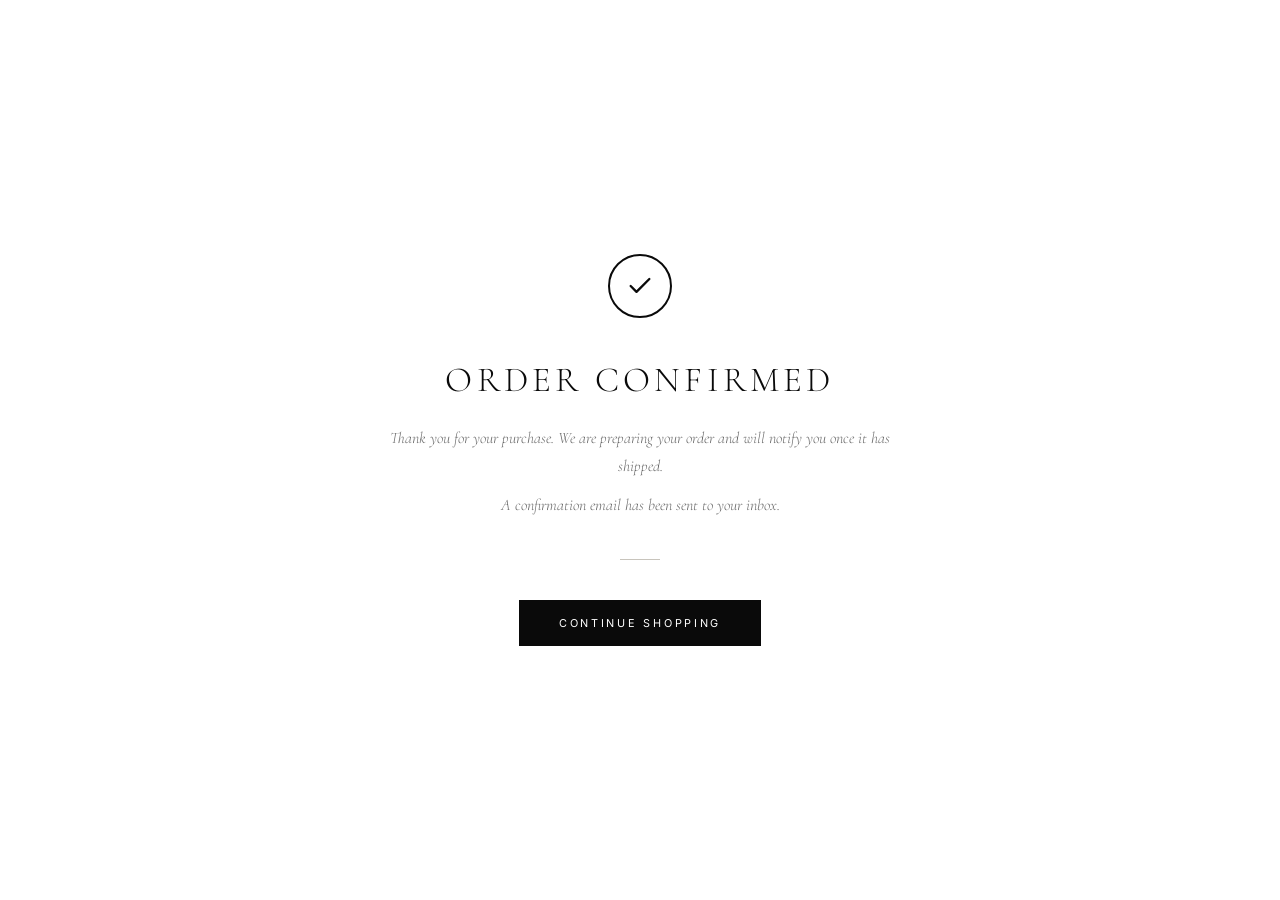
<file: order-confirmation.html>
<!DOCTYPE html>
<html lang="en">

<head>
  <meta charset="UTF-8">
  <meta name="viewport" content="width=device-width, initial-scale=1.0">
  <title>Order Confirmed — Magne Montfort</title>
  <meta name="description" content="Your Magne Montfort order has been confirmed.">
  <meta name="theme-color" content="#0a0a0a">

  <!-- Fonts -->
  <link rel="preconnect" href="https://fonts.googleapis.com">
  <link rel="preconnect" href="https://fonts.gstatic.com" crossorigin>
  <link
    href="https://fonts.googleapis.com/css2?family=Cormorant+Garamond:ital,wght@0,300;0,400;0,500;1,300;1,400&family=Cormorant:ital,wght@0,300;0,400;1,300;1,400&family=Inter:wght@300;400;500&display=swap"
    rel="stylesheet">

  <link rel="stylesheet" href="styles.css">
  <style>
    .confirmation {
      min-height: 100vh;
      display: flex;
      align-items: center;
      justify-content: center;
      text-align: center;
      padding: 40px 20px;
      background: var(--color-white);
    }

    .confirmation__card {
      max-width: 520px;
      width: 100%;
    }

    .confirmation__check {
      width: 64px;
      height: 64px;
      border-radius: 50%;
      border: 2px solid var(--color-noir);
      display: flex;
      align-items: center;
      justify-content: center;
      margin: 0 auto 32px;
      opacity: 0;
      transform: scale(0.5);
      animation: checkIn 0.6s cubic-bezier(0.22, 1, 0.36, 1) 0.3s forwards;
    }

    @keyframes checkIn {
      to {
        opacity: 1;
        transform: scale(1);
      }
    }

    .confirmation__check svg {
      width: 28px;
      height: 28px;
    }

    .confirmation__title {
      font-family: var(--font-display);
      font-size: clamp(1.6rem, 3vw, 2.2rem);
      font-weight: 300;
      letter-spacing: 0.12em;
      text-transform: uppercase;
      color: var(--color-noir);
      margin-bottom: 16px;
      opacity: 0;
      animation: fadeUp 0.6s ease 0.5s forwards;
    }

    .confirmation__text {
      font-family: var(--font-accent);
      font-size: 1rem;
      font-style: italic;
      font-weight: 300;
      color: var(--color-ash);
      line-height: 1.7;
      margin-bottom: 12px;
      opacity: 0;
      animation: fadeUp 0.6s ease 0.7s forwards;
    }

    .confirmation__ref {
      font-family: var(--font-body);
      font-size: 0.7rem;
      letter-spacing: 0.15em;
      text-transform: uppercase;
      color: var(--color-silver);
      margin-bottom: 40px;
      opacity: 0;
      animation: fadeUp 0.6s ease 0.9s forwards;
    }

    .confirmation__divider {
      width: 40px;
      height: 1px;
      background: var(--color-pearl);
      margin: 0 auto 40px;
      opacity: 0;
      animation: fadeUp 0.6s ease 0.9s forwards;
    }

    .confirmation__cta {
      display: inline-block;
      padding: 14px 40px;
      background: var(--color-noir);
      color: var(--color-white);
      font-family: var(--font-body);
      font-size: 0.68rem;
      font-weight: 400;
      letter-spacing: 0.25em;
      text-transform: uppercase;
      text-decoration: none;
      transition: background 0.3s;
      opacity: 0;
      animation: fadeUp 0.6s ease 1.1s forwards;
    }

    .confirmation__cta:hover {
      background: var(--color-charcoal);
    }

    @keyframes fadeUp {
      from {
        opacity: 0;
        transform: translateY(12px);
      }
      to {
        opacity: 1;
        transform: translateY(0);
      }
    }
  </style>
</head>

<body>
  <div class="confirmation">
    <div class="confirmation__card">
      <div class="confirmation__check">
        <svg viewBox="0 0 24 24" fill="none" stroke="#0a0a0a" stroke-width="2" stroke-linecap="round" stroke-linejoin="round">
          <polyline points="20 6 9 17 4 12"></polyline>
        </svg>
      </div>

      <h1 class="confirmation__title">Order Confirmed</h1>
      <p class="confirmation__text">
        Thank you for your purchase. We are preparing your order and will notify you once it has shipped.
      </p>
      <p class="confirmation__text" style="animation-delay: 0.8s;">
        A confirmation email has been sent to your inbox.
      </p>
      <p class="confirmation__ref" id="orderRef"></p>
      <div class="confirmation__divider"></div>
      <a href="index.html" class="confirmation__cta">Continue Shopping</a>
    </div>
  </div>

  <script>
    // Clear the cart after successful purchase (Snipcart handles this automatically,
    // but clear localStorage remnants from the old system if they exist)
    localStorage.removeItem('magne_montfort_cart');
    localStorage.removeItem('magne_montfort_checkout_session');

    // Show order reference from URL if available
    const params = new URLSearchParams(window.location.search);
    const orderToken = params.get('token') || params.get('session_id');
    const refEl = document.getElementById('orderRef');
    if (orderToken && refEl) {
      refEl.textContent = `Order ref: ${orderToken.slice(-8).toUpperCase()}`;
    }
  </script>
</body>

</html>
</file>
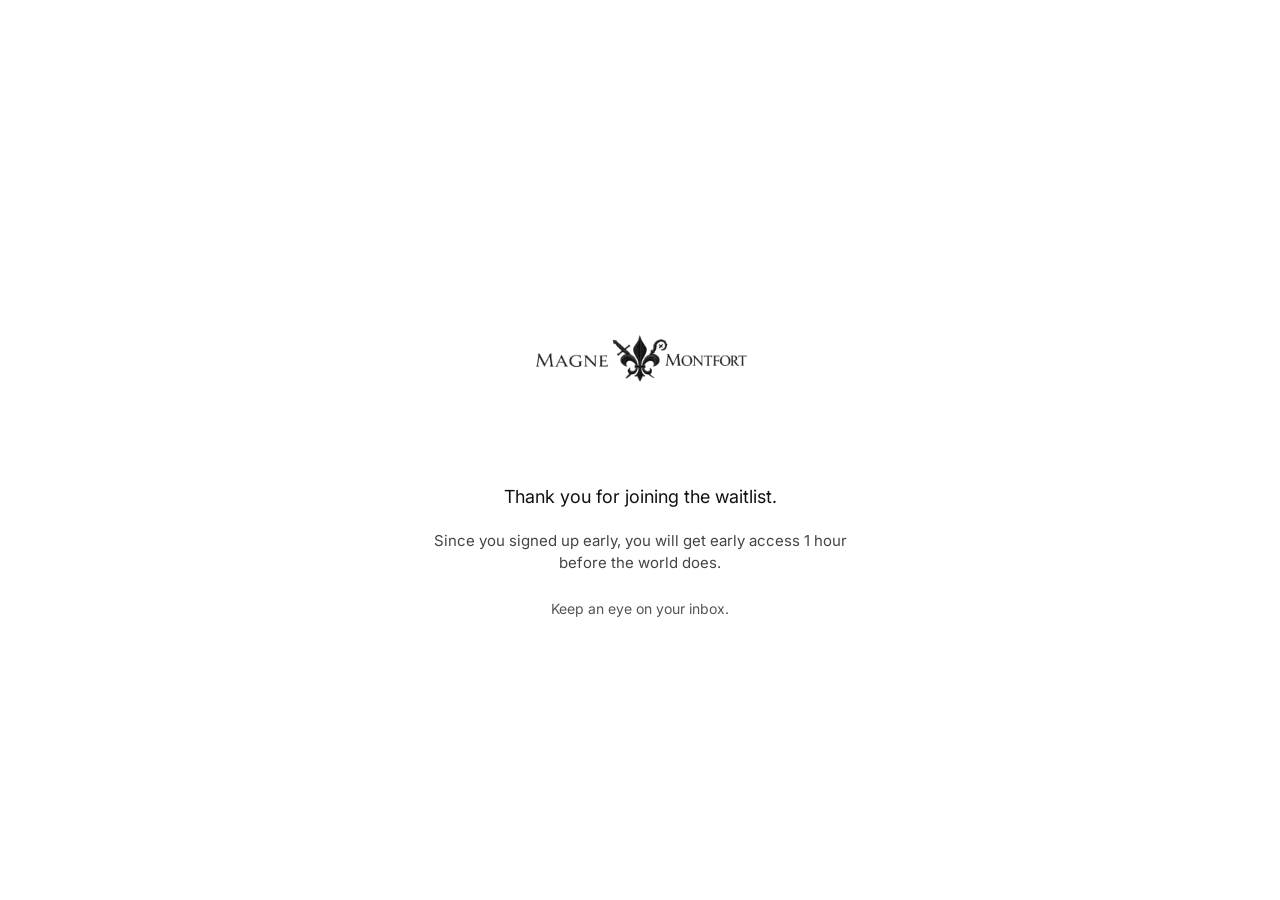
<file: thank-you.html>
<!DOCTYPE html>
<html lang="en">
<head>
  <meta charset="UTF-8">
  <meta name="viewport" content="width=device-width, initial-scale=1.0">
  <title>Thank You - Magne Montfort</title>
  <link rel="preconnect" href="https://fonts.googleapis.com">
  <link rel="preconnect" href="https://fonts.gstatic.com" crossorigin>
  <link href="https://fonts.googleapis.com/css2?family=Inter:wght@300;400;500&display=swap" rel="stylesheet">
  <style>
    * {
      margin: 0;
      padding: 0;
      box-sizing: border-box;
    }
    body {
      background-color: #ffffff;
      color: #111111;
      font-family: 'Inter', Helvetica, Arial, sans-serif;
      min-height: 100vh;
      display: flex;
      justify-content: center;
      align-items: center;
      text-align: center;
      padding: 20px;
    }
    .card {
      max-width: 500px;
      width: 100%;
      padding: 40px;
    }
    .logo {
      width: 240px;
      max-width: 80%;
      height: auto;
      margin: 0 auto 40px auto;
      display: block;
    }
    .thank-you {
      font-size: 18px;
      font-weight: 400;
      color: #111111;
      margin-bottom: 20px;
      line-height: 1.5;
    }
    .early-access {
      font-size: 15px;
      font-weight: 400;
      color: #444444;
      margin-bottom: 25px;
      line-height: 1.5;
    }
    .footer-note {
      font-size: 14px;
      font-weight: 400;
      color: #555555;
    }
  </style>
</head>
<body>
  <div class="card">
    <img src="assets/images/Transparent_Logo.png" alt="Magne Montfort" class="logo">
    <p class="thank-you">Thank you for joining the waitlist.</p>
    <p class="early-access">Since you signed up early, you will get early access 1 hour before the world does.</p>
    <p class="footer-note">Keep an eye on your inbox.</p>
  </div>
</body>
</html>
</file>
<file: styles.css>
/* ============================================
   MAGNE MONTFORT — Design System
   Luxury Fashion House | Est. MMXXVI
   1 Primary / Cartier-Inspired
   ============================================ */

/* ---------- CSS Custom Properties ---------- */
:root {
  /* Core Palette — Light Primary */
  --color-noir: #0a0a0a;
  --color-charcoal: #1a1a1a;
  --color-graphite: #2a2a2a;
  --color-slate: #3a3a3a;
  --color-ash: #6b6b6b;
  --color-silver: #999999;
  --color-pearl: #c8c4bc;
  --color-ivory: #f5f0ea;
  --color-blanc: #faf9f7;
  --color-white: #ffffff;

  /* Accent — Deep Burgundy/Muted Gold */
  --color-gold: #8b7355;
  --color-gold-light: #a08968;
  --color-gold-dark: #6e5a43;
  --color-gold-muted: rgba(139, 115, 85, 0.1);
  --color-burgundy: #6b2d3e;

  /* Typography */
  --font-display: 'Cormorant Garamond', 'Georgia', serif;
  --font-body: 'Inter', 'Helvetica Neue', sans-serif;
  --font-accent: 'Cormorant', serif;

  /* Spacing Scale */
  --space-xs: 0.5rem;
  --space-sm: 1rem;
  --space-md: 1.5rem;
  --space-lg: 2.5rem;
  --space-xl: 4rem;
  --space-2xl: 6rem;
  --space-3xl: 10rem;

  /* Transitions */
  --ease-luxury: cubic-bezier(0.25, 0.46, 0.45, 0.94);
  --ease-smooth: cubic-bezier(0.22, 1, 0.36, 1);
  --duration-fast: 0.3s;
  --duration-medium: 0.6s;
  --duration-slow: 1s;
  --duration-cinematic: 1.8s;

  /* Layout */
  --nav-height: 130px;
  --max-width: 1440px;
  --content-width: 1200px;
}

/* ---------- Reset & Base ---------- */
*,
*::before,
*::after {
  margin: 0;
  padding: 0;
  box-sizing: border-box;
}

html {
  font-size: 16px;
  scroll-behavior: smooth;
  -webkit-font-smoothing: antialiased;
  -moz-osx-font-smoothing: grayscale;
}

body {
  font-family: var(--font-body);
  background-color: var(--color-white);
  color: var(--color-charcoal);
  line-height: 1.7;
  overflow-x: hidden;
}

img {
  display: block;
  max-width: 100%;
  height: auto;
}

a {
  color: inherit;
  text-decoration: none;
  transition: color var(--duration-fast) var(--ease-luxury);
}

button {
  font-family: inherit;
  cursor: pointer;
  border: none;
  background: none;
}

::selection {
  background: var(--color-noir);
  color: var(--color-white);
}

/* ---------- Universal Scrollbar Hiding (Smooth scrolling preserved, bars hidden) ---------- */
html,
body,
*,
*::before,
*::after {
  scrollbar-width: none !important; /* Firefox */
  -ms-overflow-style: none !important; /* IE and Edge */
}

*::-webkit-scrollbar,
html::-webkit-scrollbar,
body::-webkit-scrollbar,
::-webkit-scrollbar {
  display: none !important;
  width: 0 !important;
  height: 0 !important;
  background: transparent !important;
}

/* ---------- Typography ---------- */
.heading-display {
  font-family: var(--font-display);
  font-weight: 300;
  letter-spacing: 0.15em;
  text-transform: uppercase;
  line-height: 1.1;
}

.heading-section {
  font-family: var(--font-display);
  font-weight: 400;
  letter-spacing: 0.12em;
  text-transform: uppercase;
  font-size: clamp(1.5rem, 3vw, 2.5rem);
  line-height: 1.2;
}

.text-accent {
  font-family: var(--font-accent);
  font-style: italic;
  font-weight: 300;
  letter-spacing: 0.03em;
}

.text-body {
  font-family: var(--font-body);
  font-weight: 300;
  font-size: 0.95rem;
  letter-spacing: 0.04em;
  line-height: 1.8;
}

.text-label {
  font-family: var(--font-body);
  font-weight: 400;
  font-size: 0.7rem;
  letter-spacing: 0.25em;
  text-transform: uppercase;
}

/* ---------- Utility Classes ---------- */
.gold-text {
  color: var(--color-gold);
}

.container {
  max-width: var(--max-width);
  margin: 0 auto;
  padding: 0 clamp(1.5rem, 4vw, 4rem);
}

.content-width {
  max-width: var(--content-width);
  margin: 0 auto;
}

/* Decorative Elements */
.divider-line {
  width: 60px;
  height: 1px;
  background: var(--color-noir);
  margin: var(--space-md) 0;
}

.divider-line--center {
  margin-left: auto;
  margin-right: auto;
}

.divider-line--gold {
  background: var(--color-gold);
}

/* ---------- Loading Screen ---------- */
.loader {
  position: fixed;
  inset: 0;
  z-index: 10000;
  background: var(--color-white);
  display: flex;
  flex-direction: column;
  align-items: center;
  justify-content: center;
  transition: opacity 0.8s var(--ease-smooth), visibility 0.8s;
}

.loader.loaded {
  opacity: 0;
  visibility: hidden;
  pointer-events: none;
}

.loader__brand {
  font-family: var(--font-display);
  font-size: clamp(1.4rem, 3vw, 2rem);
  font-weight: 300;
  letter-spacing: 0.35em;
  text-transform: uppercase;
  color: var(--color-noir);
  opacity: 0;
  animation: loaderFadeIn 1s var(--ease-smooth) 0.3s forwards;
}

.loader__line {
  width: 0;
  height: 1px;
  background: linear-gradient(90deg, transparent, var(--color-noir), transparent);
  margin-top: var(--space-md);
  animation: loaderLine 2s var(--ease-smooth) 0.6s forwards;
}

@keyframes loaderFadeIn {
  to {
    opacity: 1;
  }
}

@keyframes loaderLine {
  to {
    width: 200px;
  }
}

/* ============================================
   NAVIGATION — Cartier Two-Row Layout
   ============================================ */
.nav {
  position: fixed;
  top: 0;
  left: 0;
  right: 0;
  z-index: 1000;
  background: var(--color-white);
  transition: box-shadow var(--duration-fast) var(--ease-luxury);
}

.nav--scrolled {
  box-shadow: 0 1px 12px rgba(0, 0, 0, 0.06);
}

/* -- Top Row: Utility links | Brand | Icons -- */
.nav__top-row {
  position: relative;
  display: flex;
  align-items: center;
  justify-content: space-between;
  max-width: var(--max-width);
  margin: 0 auto;
  padding: 28px clamp(1.5rem, 4vw, 4rem) 28px;
  border-bottom: 1px solid #eaeaea;
}

.nav__utility-links {
  display: flex;
  gap: clamp(1rem, 2.5vw, 2rem);
  list-style: none;
}

.nav__utility-link {
  font-family: var(--font-body);
  font-size: 0.62rem;
  font-weight: 400;
  letter-spacing: 0.18em;
  text-transform: uppercase;
  color: var(--color-ash);
  transition: color var(--duration-fast) var(--ease-luxury);
}

.nav__utility-link:hover {
  color: var(--color-noir);
}

.nav__brand {
  position: absolute;
  left: 50%;
  transform: translateX(-50%);
  display: flex;
  flex-direction: row;
  align-items: center;
  gap: clamp(0.5rem, 1vw, 0.85rem);
  transition: opacity var(--duration-fast) var(--ease-luxury);
  white-space: nowrap;
}

.nav__brand:hover {
  opacity: 0.7;
}

.nav__brand-name {
  font-family: var(--font-display);
  font-size: clamp(1.4rem, 2.5vw, 2rem);
  font-weight: 400;
  letter-spacing: 0.2em;
  text-transform: uppercase;
  color: var(--color-noir);
  line-height: 1;
  flex: 1;
  min-width: 0;
}

.nav__brand-name:first-child {
  text-align: right;
}

.nav__brand-name:last-child {
  text-align: left;
}

.nav__brand-emblem {
  width: clamp(280px, 25vw, 420px);
  height: auto;
  max-height: 120px;
  object-fit: contain;
  flex-shrink: 0;
  mix-blend-mode: multiply;
}

.nav__icons {
  display: flex;
  align-items: center;
  gap: clamp(1.2rem, 2vw, 2rem);
}

.nav__icon {
  color: var(--color-charcoal);
  transition: color var(--duration-fast) var(--ease-luxury);
  display: flex;
  align-items: center;
}

.nav__icon:hover {
  color: var(--color-noir);
}

.nav__icon svg {
  width: 24px;
  height: 24px;
  stroke: currentColor;
  fill: none;
  stroke-width: 1.5;
}

/* -- Bottom Row: Main Navigation Links -- */
.nav__bottom-row {
  display: flex;
  align-items: center;
  justify-content: center;
  gap: clamp(1.2rem, 2.5vw, 2.5rem);
  max-width: var(--max-width);
  margin: 0 auto;
  padding: 14px clamp(1.5rem, 4vw, 4rem) 14px;
  list-style: none;
  border-top: none;
}

.nav__link {
  font-family: var(--font-body);
  font-size: 0.65rem;
  font-weight: 400;
  letter-spacing: 0.2em;
  text-transform: uppercase;
  color: var(--color-charcoal);
  position: relative;
  padding: 4px 0;
  white-space: nowrap;
}

.nav__link::after {
  content: '';
  position: absolute;
  bottom: 0;
  left: 0;
  width: 0;
  height: 1px;
  background: var(--color-noir);
  transition: width var(--duration-fast) var(--ease-luxury);
}

.nav__link:hover {
  color: var(--color-noir);
}

.nav__link:hover::after {
  width: 100%;
}

/* Search in bottom row */
.nav__search-divider {
  width: 1px;
  height: 14px;
  background: var(--color-pearl);
  margin: 0 0.25rem;
}

.nav__search-icon {
  display: flex;
  align-items: center;
  color: var(--color-charcoal);
  transition: color var(--duration-fast) var(--ease-luxury);
}

.nav__search-icon:hover {
  color: var(--color-noir);
}

.nav__search-icon svg {
  width: 16px;
  height: 16px;
  stroke: currentColor;
  fill: none;
  stroke-width: 1.5;
}

/* Mobile Menu Toggle */
.nav__menu-toggle {
  display: none;
  flex-direction: column;
  gap: 5px;
  padding: 4px;
}

.nav__menu-toggle span {
  display: block;
  width: 24px;
  height: 1px;
  background: var(--color-noir);
  transition: all var(--duration-fast) var(--ease-luxury);
}

/* Fleur-de-lis emblem in nav */
.logo-emblem {
  width: 28px;
  height: 28px;
  fill: var(--color-noir);
  transition: opacity var(--duration-fast) var(--ease-luxury);
}

.nav__brand:hover .logo-emblem {
  opacity: 0.7;
}

/* ---------- Hero Section ---------- */
.hero {
  position: relative;
  height: 100vh;
  min-height: 700px;
  margin-top: var(--nav-height);
  display: flex;
  align-items: flex-end;
  justify-content: center;
  overflow: hidden;
}

.hero__media {
  position: absolute;
  inset: 0;
}

.hero__image {
  width: 100%;
  height: 100%;
  object-fit: cover;
  object-position: center 30%;
  transform: scale(1.08);
  animation: heroZoom 20s var(--ease-luxury) forwards;
}

@keyframes heroZoom {
  to {
    transform: scale(1);
  }
}

.hero__overlay {
  position: absolute;
  inset: 0;
  background: linear-gradient(to top,
      rgba(10, 10, 10, 0.85) 0%,
      rgba(10, 10, 10, 0.35) 35%,
      rgba(10, 10, 10, 0.05) 65%,
      rgba(10, 10, 10, 0.15) 100%);
}

.hero__content {
  position: relative;
  z-index: 2;
  text-align: center;
  padding-bottom: clamp(4rem, 8vh, 8rem);
  max-width: 800px;
}

.hero__label {
  font-family: var(--font-body);
  font-size: 0.65rem;
  font-weight: 400;
  letter-spacing: 0.45em;
  text-transform: uppercase;
  color: var(--color-gold-light);
  margin-bottom: var(--space-md);
  opacity: 0;
  transform: translateY(20px);
  animation: heroReveal 1s var(--ease-smooth) 0.2s forwards;
}

.hero__title {
  font-family: var(--font-display);
  font-size: clamp(2.5rem, 6vw, 5rem);
  font-weight: 300;
  letter-spacing: 0.18em;
  text-transform: uppercase;
  color: var(--color-white);
  line-height: 1.1;
  margin-bottom: var(--space-md);
  opacity: 0;
  transform: translateY(30px);
  animation: heroReveal 1.2s var(--ease-smooth) 0.4s forwards;
}

.hero__subtitle {
  font-family: var(--font-accent);
  font-size: clamp(1rem, 2vw, 1.3rem);
  font-weight: 300;
  font-style: italic;
  letter-spacing: 0.05em;
  color: var(--color-pearl);
  margin-bottom: var(--space-lg);
  opacity: 0;
  transform: translateY(20px);
  animation: heroReveal 1s var(--ease-smooth) 0.7s forwards;
}

@keyframes heroReveal {
  to {
    opacity: 1;
    transform: translateY(0);
  }
}

.hero__cta {
  display: inline-block;
  font-family: var(--font-body);
  font-size: 0.7rem;
  font-weight: 400;
  letter-spacing: 0.3em;
  text-transform: uppercase;
  color: var(--color-white);
  border: 1px solid rgba(255, 255, 255, 0.5);
  padding: 16px 48px;
  transition: all var(--duration-fast) var(--ease-luxury);
  opacity: 0;
  animation: heroReveal 1s var(--ease-smooth) 0.9s forwards;
}

.hero__cta:hover {
  background: var(--color-white);
  border-color: var(--color-white);
  color: var(--color-noir);
}

.hero__scroll-indicator {
  position: absolute;
  bottom: 2rem;
  left: 50%;
  transform: translateX(-50%);
  display: flex;
  flex-direction: column;
  align-items: center;
  gap: 8px;
  opacity: 0;
  animation: heroReveal 1s var(--ease-smooth) 1.2s forwards;
}

.hero__scroll-indicator span {
  font-size: 0.6rem;
  letter-spacing: 0.3em;
  text-transform: uppercase;
  color: rgba(255, 255, 255, 0.5);
}

.hero__scroll-line {
  width: 1px;
  height: 40px;
  background: linear-gradient(to bottom, rgba(255, 255, 255, 0.6), transparent);
  animation: scrollPulse 2s var(--ease-luxury) infinite;
}

@keyframes scrollPulse {

  0%,
  100% {
    opacity: 0.3;
  }

  50% {
    opacity: 1;
  }
}

/* ---------- Marquee ---------- */
.marquee {
  padding: var(--space-lg) 0;
  border-top: 1px solid #eaeaea;
  border-bottom: 1px solid #eaeaea;
  overflow: hidden;
  background: var(--color-blanc);
}

.marquee__track {
  display: flex;
  animation: marqueeScroll 30s linear infinite;
  width: max-content;
}

.marquee__item {
  display: flex;
  align-items: center;
  gap: 3rem;
  padding: 0 3rem;
  white-space: nowrap;
}

.marquee__text {
  font-family: var(--font-display);
  font-size: clamp(0.8rem, 1.5vw, 1rem);
  font-weight: 300;
  letter-spacing: 0.4em;
  text-transform: uppercase;
  color: var(--color-silver);
}

.marquee__dot {
  width: 4px;
  height: 4px;
  background: var(--color-noir);
  border-radius: 50%;
  flex-shrink: 0;
}

@keyframes marqueeScroll {
  to {
    transform: translateX(-50%);
  }
}

/* ---------- Section Base ---------- */
.section {
  padding: clamp(5rem, 12vh, 10rem) 0;
  position: relative;
}

.section__header {
  text-align: center;
  margin-bottom: clamp(3rem, 6vw, 5rem);
}

.section__label {
  font-family: var(--font-body);
  font-size: 0.65rem;
  font-weight: 400;
  letter-spacing: 0.4em;
  text-transform: uppercase;
  color: var(--color-ash);
  margin-bottom: var(--space-sm);
}

.section__title {
  font-family: var(--font-display);
  font-size: clamp(1.8rem, 4vw, 3.2rem);
  font-weight: 300;
  letter-spacing: 0.15em;
  text-transform: uppercase;
  color: var(--color-noir);
  margin-bottom: var(--space-md);
}

.section__description {
  font-family: var(--font-accent);
  font-size: clamp(1rem, 1.5vw, 1.2rem);
  font-weight: 300;
  font-style: italic;
  color: var(--color-ash);
  max-width: 600px;
  margin: 0 auto;
}

/* ---------- Collections Grid ---------- */
.collections {
  background: var(--color-white);
}

.collections__grid {
  display: grid;
  grid-template-columns: repeat(3, 1fr);
  gap: 3px;
}

.collection-card {
  position: relative;
  overflow: hidden;
  aspect-ratio: 3/4;
  cursor: pointer;
}

.collection-card__image {
  width: 100%;
  height: 100%;
  object-fit: cover;
  transition: transform var(--duration-slow) var(--ease-smooth);
}

.collection-card:hover .collection-card__image {
  transform: scale(1.06);
}

.collection-card__overlay {
  position: absolute;
  inset: 0;
  background: linear-gradient(to top,
      rgba(10, 10, 10, 0.85) 0%,
      rgba(10, 10, 10, 0.15) 50%,
      transparent 100%);
  transition: background var(--duration-medium) var(--ease-luxury);
}

.collection-card:hover .collection-card__overlay {
  background: linear-gradient(to top,
      rgba(10, 10, 10, 0.92) 0%,
      rgba(10, 10, 10, 0.35) 50%,
      rgba(10, 10, 10, 0.08) 100%);
}

.collection-card__content {
  position: absolute;
  bottom: 0;
  left: 0;
  right: 0;
  padding: clamp(1.5rem, 3vw, 2.5rem);
  transform: translateY(10px);
  transition: transform var(--duration-medium) var(--ease-smooth);
}

.collection-card:hover .collection-card__content {
  transform: translateY(0);
}

.collection-card__label {
  font-size: 0.6rem;
  letter-spacing: 0.35em;
  text-transform: uppercase;
  color: var(--color-pearl);
  margin-bottom: 0.5rem;
}

.collection-card__title {
  font-family: var(--font-display);
  font-size: clamp(1.2rem, 2.5vw, 1.8rem);
  font-weight: 300;
  letter-spacing: 0.12em;
  text-transform: uppercase;
  color: var(--color-white);
  margin-bottom: 1rem;
}

.collection-card__cta {
  font-size: 0.65rem;
  letter-spacing: 0.3em;
  text-transform: uppercase;
  color: var(--color-pearl);
  display: inline-flex;
  align-items: center;
  gap: 0.75rem;
  opacity: 0;
  transform: translateY(8px);
  transition: all var(--duration-fast) var(--ease-smooth);
}

.collection-card:hover .collection-card__cta {
  opacity: 1;
  transform: translateY(0);
}

.collection-card__cta-line {
  width: 24px;
  height: 1px;
  background: var(--color-pearl);
  transition: width var(--duration-fast) var(--ease-luxury);
}

.collection-card:hover .collection-card__cta-line {
  width: 40px;
}

/* ---------- Heritage / Story Section ---------- */
.heritage {
  background: var(--color-blanc);
  overflow: hidden;
}

.heritage__grid {
  display: grid;
  grid-template-columns: 1fr 1fr;
  gap: clamp(2rem, 5vw, 6rem);
  align-items: center;
}

.heritage__image-wrapper {
  position: relative;
  overflow: hidden;
}

.heritage__image-wrapper::before {
  content: '';
  position: absolute;
  top: -1px;
  left: -1px;
  right: -1px;
  bottom: -1px;
  border: 1px solid rgba(0, 0, 0, 0.06);
  pointer-events: none;
  z-index: 1;
}

.heritage__image {
  width: 100%;
  height: 100%;
  object-fit: cover;
  aspect-ratio: 4/5;
  transition: transform var(--duration-slow) var(--ease-smooth);
}

.heritage__image-wrapper:hover .heritage__image {
  transform: scale(1.03);
}

.heritage__content {
  padding: clamp(1rem, 3vw, 3rem) 0;
}

.heritage__label {
  font-size: 0.65rem;
  letter-spacing: 0.4em;
  text-transform: uppercase;
  color: var(--color-ash);
  margin-bottom: var(--space-md);
}

.heritage__title {
  font-family: var(--font-display);
  font-size: clamp(1.8rem, 3.5vw, 3rem);
  font-weight: 300;
  letter-spacing: 0.12em;
  text-transform: uppercase;
  color: var(--color-noir);
  line-height: 1.2;
  margin-bottom: var(--space-lg);
}

.heritage__text {
  font-family: var(--font-body);
  font-size: 0.9rem;
  font-weight: 300;
  line-height: 2;
  color: var(--color-ash);
  margin-bottom: var(--space-md);
  letter-spacing: 0.02em;
}

.heritage__text em {
  font-family: var(--font-accent);
  color: var(--color-noir);
  font-style: italic;
}

.heritage__cta {
  display: inline-flex;
  align-items: center;
  gap: 1rem;
  font-size: 0.7rem;
  letter-spacing: 0.3em;
  text-transform: uppercase;
  color: var(--color-noir);
  margin-top: var(--space-md);
  transition: gap var(--duration-fast) var(--ease-luxury);
}

.heritage__cta:hover {
  gap: 1.5rem;
}

.heritage__cta-line {
  width: 40px;
  height: 1px;
  background: var(--color-noir);
}

/* ---------- Editorial / Full-Width Feature ---------- */
.editorial {
  position: relative;
  height: 80vh;
  min-height: 600px;
  display: flex;
  align-items: center;
  overflow: hidden;
}

.editorial__bg {
  position: absolute;
  inset: 0;
}

.editorial__bg img {
  width: 100%;
  height: 100%;
  object-fit: cover;
}

.editorial__bg-overlay {
  position: absolute;
  inset: 0;
  background: linear-gradient(to right,
      rgba(10, 10, 10, 0.92) 0%,
      rgba(10, 10, 10, 0.6) 40%,
      rgba(10, 10, 10, 0.2) 100%);
}

.editorial__content {
  position: relative;
  z-index: 2;
  max-width: 550px;
  padding-left: clamp(2rem, 6vw, 8rem);
}

.editorial__label {
  font-size: 0.65rem;
  letter-spacing: 0.4em;
  text-transform: uppercase;
  color: var(--color-pearl);
  margin-bottom: var(--space-md);
}

.editorial__title {
  font-family: var(--font-display);
  font-size: clamp(2rem, 4vw, 3.5rem);
  font-weight: 300;
  letter-spacing: 0.12em;
  text-transform: uppercase;
  color: var(--color-white);
  line-height: 1.15;
  margin-bottom: var(--space-md);
}

.editorial__subtitle {
  font-family: var(--font-accent);
  font-size: clamp(1rem, 1.5vw, 1.2rem);
  font-weight: 300;
  font-style: italic;
  color: var(--color-pearl);
  margin-bottom: var(--space-lg);
  line-height: 1.8;
}

.editorial__cta {
  display: inline-block;
  font-size: 0.7rem;
  letter-spacing: 0.3em;
  text-transform: uppercase;
  color: var(--color-white);
  border: 1px solid rgba(255, 255, 255, 0.5);
  padding: 14px 40px;
  transition: all var(--duration-fast) var(--ease-luxury);
}

.editorial__cta:hover {
  background: var(--color-white);
  border-color: var(--color-white);
  color: var(--color-noir);
}

/* ---------- Craftsmanship Detail Section ---------- */
.craftsmanship {
  background: var(--color-white);
}

.craftsmanship__grid {
  display: grid;
  grid-template-columns: 1fr 1fr;
  gap: clamp(2rem, 5vw, 6rem);
  align-items: center;
}

.craftsmanship__image-wrapper {
  position: relative;
  overflow: hidden;
  border-radius: 0;
}

.craftsmanship__image {
  width: 100%;
  aspect-ratio: 1;
  object-fit: cover;
  transition: transform var(--duration-slow) var(--ease-smooth);
}

.craftsmanship__image-wrapper:hover .craftsmanship__image {
  transform: scale(1.04);
}

.craftsmanship__content {
  padding: var(--space-lg) 0;
}

.craftsmanship__stats {
  display: grid;
  grid-template-columns: 1fr 1fr;
  gap: var(--space-lg);
  margin-top: var(--space-xl);
  padding-top: var(--space-lg);
  border-top: 1px solid #e0e0e0;
}

.stat {
  text-align: left;
}

.stat__number {
  font-family: var(--font-display);
  font-size: clamp(2rem, 3vw, 3rem);
  font-weight: 300;
  color: var(--color-noir);
  letter-spacing: 0.05em;
  line-height: 1;
  margin-bottom: 0.5rem;
}

.stat__label {
  font-size: 0.65rem;
  letter-spacing: 0.25em;
  text-transform: uppercase;
  color: var(--color-silver);
}

/* ---------- Newsletter ---------- */
.newsletter {
  background: var(--color-noir);
  text-align: center;
}

.newsletter__content {
  max-width: 600px;
  margin: 0 auto;
}

.newsletter__title {
  font-family: var(--font-display);
  font-size: clamp(1.5rem, 3vw, 2.5rem);
  font-weight: 300;
  letter-spacing: 0.15em;
  text-transform: uppercase;
  color: var(--color-white);
  margin-bottom: var(--space-sm);
}

.newsletter__subtitle {
  font-family: var(--font-accent);
  font-size: 1rem;
  font-style: italic;
  color: var(--color-silver);
  margin-bottom: var(--space-lg);
}

.newsletter__form {
  display: flex;
  gap: 0;
  max-width: 500px;
  margin: 0 auto;
}

.newsletter__input {
  flex: 1;
  font-family: var(--font-body);
  font-size: 0.8rem;
  letter-spacing: 0.08em;
  padding: 16px 24px;
  background: rgba(255, 255, 255, 0.06);
  border: 1px solid rgba(255, 255, 255, 0.15);
  border-right: none;
  color: var(--color-white);
  outline: none;
  transition: border-color var(--duration-fast) var(--ease-luxury);
}

.newsletter__input::placeholder {
  color: var(--color-ash);
  letter-spacing: 0.15em;
  text-transform: uppercase;
  font-size: 0.7rem;
}

.newsletter__input:focus {
  border-color: var(--color-white);
}

.newsletter__submit {
  font-size: 0.7rem;
  letter-spacing: 0.25em;
  text-transform: uppercase;
  padding: 16px 32px;
  background: var(--color-white);
  color: var(--color-noir);
  font-weight: 500;
  border: 1px solid var(--color-white);
  transition: all var(--duration-fast) var(--ease-luxury);
}

.newsletter__submit:hover {
  background: transparent;
  color: var(--color-white);
}

/* ---------- Footer ---------- */
.footer {
  background: var(--color-blanc);
  border-top: 1px solid #e0e0e0;
  padding: clamp(4rem, 8vw, 6rem) 0 var(--space-lg);
}

.footer__grid {
  display: grid;
  grid-template-columns: 2fr 1fr 1fr 1fr;
  gap: clamp(2rem, 4vw, 4rem);
  margin-bottom: var(--space-xl);
}

.footer__brand-name {
  font-family: var(--font-display);
  font-size: 1.2rem;
  font-weight: 400;
  letter-spacing: 0.25em;
  text-transform: uppercase;
  color: var(--color-noir);
  margin-bottom: var(--space-md);
}

.footer__brand-desc {
  font-size: 0.85rem;
  font-weight: 300;
  color: var(--color-ash);
  line-height: 1.9;
  max-width: 320px;
}

.footer__heading {
  font-size: 0.65rem;
  font-weight: 500;
  letter-spacing: 0.3em;
  text-transform: uppercase;
  color: var(--color-noir);
  margin-bottom: var(--space-md);
}

.footer__links {
  list-style: none;
  display: flex;
  flex-direction: column;
  gap: 0.75rem;
}

.footer__link {
  font-size: 0.8rem;
  font-weight: 300;
  color: var(--color-ash);
  letter-spacing: 0.04em;
  transition: color var(--duration-fast) var(--ease-luxury);
}

.footer__link:hover {
  color: var(--color-noir);
}

.footer__bottom {
  display: flex;
  align-items: center;
  justify-content: space-between;
  padding-top: var(--space-lg);
  border-top: 1px solid #e0e0e0;
}

.footer__copyright {
  font-size: 0.7rem;
  font-weight: 300;
  color: var(--color-ash);
  letter-spacing: 0.08em;
}

.footer__social {
  display: flex;
  gap: 1.5rem;
}

.footer__social-link {
  color: var(--color-ash);
  transition: color var(--duration-fast) var(--ease-luxury);
}

.footer__social-link:hover {
  color: var(--color-noir);
}

.footer__social-link svg {
  width: 18px;
  height: 18px;
  fill: currentColor;
}

/* Minimal Footer */
.footer--minimal {
  padding: var(--space-xl) 0 var(--space-lg);
}

.footer-minimal {
  display: flex;
  flex-direction: column;
  align-items: center;
  text-align: center;
  gap: 1.2rem;
}

.footer-minimal__logo {
  display: flex;
  align-items: center;
  justify-content: center;
}

.footer-minimal__emblem {
  height: 140px;
  width: auto;
  opacity: 0.85;
}

.footer-minimal__copyright {
  font-family: var(--font-body);
  font-size: 0.8rem;
  color: var(--color-silver);
  letter-spacing: 0.08em;
  margin: 0;
}

.footer-minimal__social {
  display: flex;
  gap: 1.2rem;
  justify-content: center;
}


/* ---------- Scroll Reveal Animations ---------- */
.reveal {
  opacity: 0;
  transform: translateY(40px);
  transition: opacity var(--duration-slow) var(--ease-smooth),
    transform var(--duration-slow) var(--ease-smooth);
}

.reveal--visible {
  opacity: 1;
  transform: translateY(0);
}

.reveal--delay-1 {
  transition-delay: 0.15s;
}

.reveal--delay-2 {
  transition-delay: 0.3s;
}

.reveal--delay-3 {
  transition-delay: 0.45s;
}

.reveal--delay-4 {
  transition-delay: 0.6s;
}

/* ---------- Responsive ---------- */
@media (max-width: 1024px) {
  .collections__grid {
    grid-template-columns: 1fr 1fr;
  }

  .collection-card:last-child {
    grid-column: span 2;
    aspect-ratio: 16/9;
  }

  .heritage__grid,
  .craftsmanship__grid {
    grid-template-columns: 1fr;
    gap: var(--space-lg);
  }

  .heritage__image {
    aspect-ratio: 16/10;
  }

  .footer__grid {
    grid-template-columns: 1fr 1fr;
    gap: var(--space-lg);
  }
}

@media (max-width: 768px) {
  :root {
    --nav-height: 64px;
  }

  .nav__bottom-row {
    display: none;
  }

  .nav__utility-links {
    display: none;
  }

  .nav__top-row {
    padding: 16px clamp(1rem, 3vw, 2rem);
  }

  .nav__brand {
    position: relative;
    left: auto;
    transform: none;
  }

  .nav__menu-toggle {
    display: flex;
  }

  .hero {
    min-height: 600px;
  }

  .collections__grid {
    grid-template-columns: 1fr;
  }

  .collection-card {
    aspect-ratio: 4/5;
  }

  .collection-card:last-child {
    grid-column: span 1;
    aspect-ratio: 4/5;
  }

  .editorial__content {
    padding: 0 var(--space-md);
    max-width: 100%;
  }

  .editorial__bg-overlay {
    background: linear-gradient(to top,
        rgba(10, 10, 10, 0.95) 0%,
        rgba(10, 10, 10, 0.6) 50%,
        rgba(10, 10, 10, 0.3) 100%);
  }

  .editorial {
    align-items: flex-end;
    padding-bottom: var(--space-xl);
  }

  .newsletter__form {
    flex-direction: column;
  }

  .newsletter__input {
    border-right: 1px solid rgba(255, 255, 255, 0.15);
  }

  .footer__grid {
    grid-template-columns: 1fr;
  }

  .footer__bottom {
    flex-direction: column;
    gap: var(--space-sm);
    text-align: center;
  }
}

/* ---------- Parallax Utility ---------- */
[data-parallax] {
  will-change: transform;
}

/* ---------- Cursor Glow Effect (Desktop Only) ---------- */
.cursor-glow {
  position: fixed;
  width: 400px;
  height: 400px;
  border-radius: 50%;
  background: radial-gradient(circle, rgba(10, 10, 10, 0.02), transparent 70%);
  pointer-events: none;
  z-index: 9999;
  transform: translate(-50%, -50%);
  transition: opacity 0.4s;
  opacity: 0;
}

.cursor-glow--visible {
  opacity: 1;
}

@media (hover: none) {
  .cursor-glow {
    display: none;
  }
}


/* ============================================
   WAITLIST GATE — Pre-Launch Overlay
   ============================================ */

/* --- Site Content Wrapper --- */
.site-content {
  display: none;
  opacity: 0;
}

.site-content--visible {
  display: block;
  animation: siteReveal 1s var(--ease-smooth) forwards;
}

@keyframes siteReveal {
  from {
    opacity: 0;
  }

  to {
    opacity: 1;
  }
}

/* --- Gate Container --- */
.waitlist-gate {
  position: fixed;
  inset: 0;
  z-index: 10000;
  display: flex;
  flex-direction: column;
  align-items: center;
  justify-content: center;
  background: #ffffff !important;
  overflow: hidden;
}

.waitlist-gate--exiting {
  animation: gateExit 0.8s var(--ease-smooth) forwards;
}

@keyframes gateExit {
  0% {
    opacity: 1;
    transform: scale(1);
  }

  100% {
    opacity: 0;
    transform: scale(1.05);
  }
}

/* --- Background --- */
.waitlist-gate__bg {
  position: absolute;
  inset: 0;
  background: transparent;
  pointer-events: none;
}

.waitlist-gate__bg-grain {
  display: none;
}

/* --- Ornamental Corners --- */
.waitlist-gate__ornament {
  position: absolute;
  width: 120px;
  height: 120px;
  opacity: 0;
  transition: opacity 1.5s var(--ease-luxury);
}

.waitlist-gate--loaded .waitlist-gate__ornament {
  opacity: 1;
}

.waitlist-gate__ornament::before,
.waitlist-gate__ornament::after {
  content: '';
  position: absolute;
  background: var(--color-gold);
  opacity: 0.25;
}

.waitlist-gate__ornament--top-left {
  top: 24px;
  left: 24px;
}

.waitlist-gate__ornament--top-left::before {
  top: 0;
  left: 0;
  width: 60px;
  height: 1px;
}

.waitlist-gate__ornament--top-left::after {
  top: 0;
  left: 0;
  width: 1px;
  height: 60px;
}

.waitlist-gate__ornament--top-right {
  top: 24px;
  right: 24px;
}

.waitlist-gate__ornament--top-right::before {
  top: 0;
  right: 0;
  width: 60px;
  height: 1px;
}

.waitlist-gate__ornament--top-right::after {
  top: 0;
  right: 0;
  width: 1px;
  height: 60px;
}

.waitlist-gate__ornament--bottom-left {
  bottom: 24px;
  left: 24px;
}

.waitlist-gate__ornament--bottom-left::before {
  bottom: 0;
  left: 0;
  width: 60px;
  height: 1px;
}

.waitlist-gate__ornament--bottom-left::after {
  bottom: 0;
  left: 0;
  width: 1px;
  height: 60px;
}

.waitlist-gate__ornament--bottom-right {
  bottom: 24px;
  right: 24px;
}

.waitlist-gate__ornament--bottom-right::before {
  bottom: 0;
  right: 0;
  width: 60px;
  height: 1px;
}

.waitlist-gate__ornament--bottom-right::after {
  bottom: 0;
  right: 0;
  width: 1px;
  height: 60px;
}

/* --- Main Container --- */
.waitlist-gate__container {
  position: relative;
  z-index: 2;
  max-width: 520px;
  width: 90%;
  text-align: center;
  padding: var(--space-lg) 0;
}

/* --- Brand --- */
.waitlist-gate__brand {
  margin-bottom: var(--space-lg);
  opacity: 0;
  transform: translateY(20px);
  transition: opacity 1s var(--ease-luxury) 0.2s, transform 1s var(--ease-luxury) 0.2s;
}

.waitlist-gate--loaded .waitlist-gate__brand {
  opacity: 1;
  transform: translateY(0);
}

.waitlist-gate__emblem {
  display: block;
  width: 280px;
  height: auto;
  margin: 0 auto var(--space-md);
  opacity: 1;
}

.waitlist-gate__brand-name {
  font-family: var(--font-display);
  font-weight: 300;
  font-size: clamp(1.8rem, 4vw, 2.4rem);
  color: var(--color-charcoal);
  letter-spacing: 0.15em;
  text-transform: uppercase;
}

.waitlist-gate__divider {
  width: 40px;
  height: 1px;
  background: var(--color-gold);
  margin: var(--space-sm) auto 0;
  opacity: 0.6;
}

/* --- Announcement --- */
.waitlist-gate__announcement {
  margin-bottom: var(--space-xl);
  opacity: 0;
  transform: translateY(20px);
  transition: opacity 1s var(--ease-luxury) 0.5s, transform 1s var(--ease-luxury) 0.5s;
}

.waitlist-gate--loaded .waitlist-gate__announcement {
  opacity: 1;
  transform: translateY(0);
}

.waitlist-gate__label {
  font-family: var(--font-body);
  font-size: 0.7rem;
  font-weight: 400;
  letter-spacing: 0.35em;
  text-transform: uppercase;
  color: var(--color-gold);
  margin-bottom: var(--space-md);
}

.waitlist-gate__headline {
  font-family: var(--font-display);
  font-weight: 300;
  font-size: clamp(1.6rem, 5vw, 2.6rem);
  color: var(--color-charcoal);
  line-height: 1.3;
  letter-spacing: 0.03em;
  margin-bottom: var(--space-md);
}

.waitlist-gate__subtext {
  font-family: var(--font-body);
  font-size: 0.85rem;
  font-weight: 300;
  color: var(--color-ash);
  line-height: 1.8;
  letter-spacing: 0.02em;
}

.waitlist-gate__subtext em {
  font-family: var(--font-display);
  font-style: italic;
  font-size: 1rem;
  color: var(--color-slate);
}

/* --- Form --- */
.waitlist-gate__form {
  opacity: 0;
  transform: translateY(20px);
  transition: opacity 1s var(--ease-luxury) 0.8s, transform 1s var(--ease-luxury) 0.8s;
}

.waitlist-gate--loaded .waitlist-gate__form {
  opacity: 1;
  transform: translateY(0);
}

.waitlist-gate__form--hidden {
  opacity: 0 !important;
  transform: translateY(-10px) !important;
  transition: opacity 0.5s var(--ease-luxury), transform 0.5s var(--ease-luxury) !important;
}

.waitlist-gate__field {
  position: relative;
  margin-bottom: var(--space-lg);
}

.waitlist-gate__input {
  width: 100%;
  background: transparent;
  border: none;
  border-bottom: 1px solid rgba(10, 10, 10, 0.15);
  padding: var(--space-sm) 0 var(--space-xs);
  font-family: var(--font-body);
  font-size: 0.9rem;
  font-weight: 300;
  color: var(--color-charcoal);
  letter-spacing: 0.03em;
  outline: none;
  transition: border-color var(--duration-fast) var(--ease-luxury);
}

.waitlist-gate__input:focus {
  border-bottom-color: var(--color-gold);
}

.waitlist-gate__input-label {
  position: absolute;
  left: 0;
  top: var(--space-sm);
  font-family: var(--font-body);
  font-size: 0.8rem;
  font-weight: 300;
  color: var(--color-silver);
  letter-spacing: 0.08em;
  text-transform: uppercase;
  pointer-events: none;
  transition: all var(--duration-fast) var(--ease-luxury);
  transform-origin: left;
}

.waitlist-gate__input:focus~.waitlist-gate__input-label,
.waitlist-gate__input:not(:placeholder-shown)~.waitlist-gate__input-label {
  transform: translateY(-22px) scale(0.85);
  color: var(--color-gold);
}

.waitlist-gate__input-line {
  position: absolute;
  bottom: 0;
  left: 0;
  width: 0;
  height: 1px;
  background: var(--color-gold);
  transition: width var(--duration-medium) var(--ease-smooth);
}

.waitlist-gate__field--focused .waitlist-gate__input-line {
  width: 100%;
}

.waitlist-gate__optional {
  font-size: 0.7rem;
  letter-spacing: 0.04em;
  text-transform: none;
  opacity: 0.5;
}

/* --- Submit Button --- */
.waitlist-gate__submit {
  display: inline-flex;
  align-items: center;
  gap: var(--space-xs);
  margin-top: var(--space-md);
  padding: 14px 40px;
  background: transparent;
  border: 1px solid rgba(139, 115, 85, 0.4);
  color: var(--color-charcoal);
  font-family: var(--font-body);
  font-size: 0.75rem;
  font-weight: 400;
  letter-spacing: 0.25em;
  text-transform: uppercase;
  cursor: pointer;
  transition: all var(--duration-fast) var(--ease-luxury);
  position: relative;
  overflow: hidden;
}

.waitlist-gate__submit::before {
  content: '';
  position: absolute;
  inset: 0;
  background: linear-gradient(135deg, rgba(139, 115, 85, 0.15), rgba(139, 115, 85, 0.05));
  opacity: 0;
  transition: opacity var(--duration-fast) var(--ease-luxury);
}

.waitlist-gate__submit:hover::before {
  opacity: 1;
}

.waitlist-gate__submit:hover {
  border-color: var(--color-gold);
  color: var(--color-noir);
  transform: translateY(-1px);
}

.waitlist-gate__submit:active {
  transform: translateY(0);
}

.waitlist-gate__submit:disabled {
  opacity: 0.6;
  cursor: not-allowed;
  transform: none;
}

.waitlist-gate__submit-text {
  position: relative;
  z-index: 1;
}

.waitlist-gate__submit-arrow {
  position: relative;
  z-index: 1;
  display: flex;
  transition: transform var(--duration-fast) var(--ease-luxury);
}

.waitlist-gate__submit:hover .waitlist-gate__submit-arrow {
  transform: translateX(4px);
}

/* --- Privacy --- */
.waitlist-gate__privacy {
  margin-top: var(--space-lg);
  font-family: var(--font-body);
  font-size: 0.65rem;
  font-weight: 300;
  color: var(--color-ash);
  line-height: 1.8;
  letter-spacing: 0.02em;
  opacity: 0.6;
}

/* --- Confirmation --- */
.waitlist-gate__confirmation {
  display: none;
  text-align: center;
  opacity: 0;
  transform: translateY(20px);
}

.waitlist-gate__confirmation--visible {
  display: block;
  animation: confirmReveal 0.8s var(--ease-smooth) forwards;
}

@keyframes confirmReveal {
  from {
    opacity: 0;
    transform: translateY(20px);
  }

  to {
    opacity: 1;
    transform: translateY(0);
  }
}

.waitlist-gate__check-circle {
  color: var(--color-gold);
  margin-bottom: var(--space-lg);
  display: inline-block;
}

.waitlist-gate__check-ring {
  stroke-dasharray: 166;
  stroke-dashoffset: 166;
  animation: checkRing 0.6s var(--ease-smooth) 0.3s forwards;
}

.waitlist-gate__check-mark {
  stroke-dasharray: 48;
  stroke-dashoffset: 48;
  animation: checkMark 0.4s var(--ease-smooth) 0.8s forwards;
}

@keyframes checkRing {
  to {
    stroke-dashoffset: 0;
  }
}

@keyframes checkMark {
  to {
    stroke-dashoffset: 0;
  }
}

.waitlist-gate__confirm-title {
  font-family: var(--font-display);
  font-weight: 300;
  font-size: clamp(1.6rem, 4vw, 2.2rem);
  color: var(--color-charcoal);
  letter-spacing: 0.06em;
  margin-bottom: var(--space-md);
}

.waitlist-gate__confirm-text {
  font-family: var(--font-body);
  font-size: 0.9rem;
  font-weight: 300;
  color: var(--color-ash);
  line-height: 1.8;
  letter-spacing: 0.02em;
}

.waitlist-gate__confirm-text span {
  color: var(--color-gold-light);
  font-weight: 400;
}

.waitlist-gate__confirm-divider {
  width: 30px;
  height: 1px;
  background: var(--color-gold);
  margin: var(--space-lg) auto;
  opacity: 0.4;
}

.waitlist-gate__confirm-note {
  font-family: var(--font-body);
  font-size: 0.75rem;
  font-weight: 300;
  color: var(--color-ash);
  letter-spacing: 0.1em;
  text-transform: uppercase;
}

/* --- Footer --- */
.waitlist-gate__footer {
  position: absolute;
  bottom: 20px;
  left: 50%;
  transform: translateX(-50%);
  z-index: 2;
  opacity: 0;
  transition: opacity 1.5s var(--ease-luxury) 1.2s;
}

.waitlist-gate--loaded .waitlist-gate__footer {
  opacity: 0.3;
}

.waitlist-gate__footer p {
  font-family: var(--font-body);
  font-size: 0.6rem;
  color: var(--color-ash);
  letter-spacing: 0.15em;
  text-transform: uppercase;
}

/* --- Responsive --- */
@media (max-width: 600px) {
  .waitlist-gate__ornament {
    width: 60px;
    height: 60px;
  }

  .waitlist-gate__ornament::before {
    width: 30px !important;
  }

  .waitlist-gate__ornament::after {
    height: 30px !important;
  }

  .waitlist-gate__container {
    width: 88%;
    padding: var(--space-xl) 0;
  }

  .waitlist-gate__submit {
    width: 100%;
    justify-content: center;
    padding: 16px 24px;
  }

  .waitlist-gate__subtext br {
    display: none;
  }
}

/* ============================================
   COLLECTION CARD — Price Styling
   ============================================ */
.collection-card__price {
  font-family: var(--font-body);
  font-size: 0.8rem;
  font-weight: 400;
  letter-spacing: 0.15em;
  color: var(--color-pearl);
  margin-bottom: 0.75rem;
}

/* Make collection cards proper links */
a.collection-card {
  display: block;
  text-decoration: none;
  color: inherit;
}

/* ============================================
   CART BADGE
   ============================================ */
.nav__icon--bag {
  position: relative;
}

.cart-badge {
  position: absolute;
  top: -6px;
  right: -8px;
  width: 18px;
  height: 18px;
  border-radius: 50%;
  background: var(--color-noir);
  color: var(--color-white);
  font-size: 0.55rem;
  font-weight: 500;
  display: flex;
  align-items: center;
  justify-content: center;
  opacity: 0;
  transform: scale(0);
  transition: all 0.3s var(--ease-smooth);
  pointer-events: none;
}

.cart-badge--visible {
  opacity: 1;
  transform: scale(1);
}

/* ============================================
   CART OVERLAY
   ============================================ */
.cart-overlay {
  position: fixed;
  inset: 0;
  background: rgba(10, 10, 10, 0.4);
  z-index: 9998;
  opacity: 0;
  visibility: hidden;
  transition: opacity 0.4s var(--ease-luxury), visibility 0.4s;
  backdrop-filter: blur(2px);
}

.cart-overlay--visible {
  opacity: 1;
  visibility: visible;
}

/* ============================================
   CART DRAWER
   ============================================ */
.cart-drawer {
  position: fixed;
  top: 0;
  right: 0;
  width: 420px;
  max-width: 100vw;
  height: 100vh;
  background: var(--color-white);
  z-index: 9999;
  display: flex;
  flex-direction: column;
  transform: translateX(100%);
  transition: transform 0.5s var(--ease-smooth);
  box-shadow: -4px 0 30px rgba(0, 0, 0, 0.08);
}

.cart-drawer--open {
  transform: translateX(0);
}

.cart-drawer__header {
  display: flex;
  align-items: center;
  justify-content: space-between;
  padding: 24px 28px;
  border-bottom: 1px solid #eaeaea;
}

.cart-drawer__title {
  font-family: var(--font-display);
  font-size: 1.1rem;
  font-weight: 400;
  letter-spacing: 0.15em;
  text-transform: uppercase;
  color: var(--color-noir);
}

.cart-drawer__close {
  color: var(--color-ash);
  padding: 4px;
  transition: color 0.2s;
  display: flex;
  align-items: center;
}

.cart-drawer__close:hover {
  color: var(--color-noir);
}

.cart-drawer__body {
  flex: 1;
  overflow-y: auto;
  padding: 0 28px;
}

/* Empty State */
.cart-empty {
  display: flex;
  flex-direction: column;
  align-items: center;
  justify-content: center;
  padding: 80px 0;
  gap: 16px;
}

.cart-empty__text {
  font-family: var(--font-body);
  font-size: 0.85rem;
  color: var(--color-ash);
  letter-spacing: 0.05em;
}

.cart-empty__cta {
  font-family: var(--font-body);
  font-size: 0.7rem;
  font-weight: 400;
  letter-spacing: 0.2em;
  text-transform: uppercase;
  color: var(--color-noir);
  border-bottom: 1px solid var(--color-noir);
  padding-bottom: 2px;
  margin-top: 8px;
  transition: opacity 0.2s;
}

.cart-empty__cta:hover {
  opacity: 0.6;
}

/* Cart Item */
.cart-item {
  display: flex;
  gap: 16px;
  padding: 20px 0;
  border-bottom: 1px solid #f0f0f0;
  position: relative;
}

.cart-item__image {
  width: 90px;
  height: 110px;
  flex-shrink: 0;
  background: var(--color-blanc);
  overflow: hidden;
}

.cart-item__image img {
  width: 100%;
  height: 100%;
  object-fit: cover;
}

.cart-item__info {
  flex: 1;
  display: flex;
  flex-direction: column;
  gap: 4px;
}

.cart-item__name {
  font-family: var(--font-body);
  font-size: 0.8rem;
  font-weight: 400;
  letter-spacing: 0.08em;
  color: var(--color-noir);
}

.cart-item__meta {
  font-size: 0.7rem;
  color: var(--color-ash);
  letter-spacing: 0.05em;
}

.cart-item__price {
  font-size: 0.8rem;
  font-weight: 400;
  color: var(--color-charcoal);
  letter-spacing: 0.05em;
  margin-top: 4px;
}

.cart-item__qty {
  display: flex;
  align-items: center;
  gap: 12px;
  margin-top: auto;
}

.cart-item__qty-btn {
  width: 28px;
  height: 28px;
  border: 1px solid #ddd;
  display: flex;
  align-items: center;
  justify-content: center;
  font-size: 0.85rem;
  color: var(--color-charcoal);
  transition: border-color 0.2s, background 0.2s;
}

.cart-item__qty-btn:hover {
  border-color: var(--color-noir);
  background: var(--color-blanc);
}

.cart-item__qty-value {
  font-size: 0.8rem;
  font-weight: 400;
  color: var(--color-noir);
  min-width: 16px;
  text-align: center;
}

.cart-item__remove {
  position: absolute;
  top: 20px;
  right: 0;
  color: var(--color-silver);
  padding: 4px;
  transition: color 0.2s;
}

.cart-item__remove:hover {
  color: var(--color-noir);
}

.cart-drawer__footer {
  padding: 20px 28px 28px;
  border-top: 1px solid #eaeaea;
}

/* Upsell Section */
.cart-upsell {
  margin-bottom: 24px;
  padding-bottom: 20px;
  border-bottom: 1px solid #f0f0f0;
}

.cart-upsell__header {
  font-family: var(--font-body);
  font-size: 0.7rem;
  letter-spacing: 0.1em;
  text-transform: uppercase;
  color: var(--color-ash);
  margin-bottom: 12px;
}

.cart-upsell__list {
  display: flex;
  flex-direction: column;
  gap: 8px;
}

.cart-upsell__item {
  display: flex;
  align-items: center;
  gap: 12px;
  background: #fafafa;
  padding: 10px;
  border-radius: 4px;
}

.cart-upsell__img {
  width: 50px;
  height: 60px;
  object-fit: cover;
  background: var(--color-blanc);
}

.cart-upsell__info {
  flex: 1;
  display: flex;
  flex-direction: column;
  gap: 4px;
}

.cart-upsell__name {
  font-family: var(--font-body);
  font-size: 0.75rem;
  color: var(--color-noir);
  text-decoration: none;
  transition: opacity 0.2s;
}

.cart-upsell__name:hover {
  opacity: 0.7;
}

.cart-upsell__price {
  font-family: var(--font-body);
  font-size: 0.7rem;
  color: var(--color-charcoal);
}

.cart-upsell__actions {
  display: flex;
  align-items: center;
  gap: 8px;
  margin-top: 4px;
}

.cart-upsell__size {
  font-family: var(--font-body);
  font-size: 0.65rem;
  padding: 4px 8px;
  border: 1px solid #ddd;
  background: var(--color-white);
  color: var(--color-noir);
  outline: none;
  cursor: pointer;
}

.cart-upsell__add {
  font-family: var(--font-body);
  font-size: 0.65rem;
  text-transform: uppercase;
  letter-spacing: 0.1em;
  background: var(--color-white);
  border: 1px solid var(--color-noir);
  color: var(--color-noir);
  padding: 5px 12px;
  cursor: pointer;
  transition: all 0.2s;
}

.cart-upsell__add:hover {
  background: var(--color-noir);
  color: var(--color-white);
}

.cart-drawer__subtotal {
  display: flex;
  justify-content: space-between;
  align-items: center;
  font-family: var(--font-body);
  font-size: 0.85rem;
  font-weight: 400;
  letter-spacing: 0.08em;
  color: var(--color-noir);
  margin-bottom: 6px;
}

.cart-drawer__shipping {
  font-size: 0.65rem;
  color: var(--color-ash);
  letter-spacing: 0.04em;
  margin-bottom: 18px;
}

.cart-drawer__checkout {
  width: 100%;
  padding: 16px;
  background: var(--color-noir);
  color: var(--color-white);
  font-family: var(--font-body);
  font-size: 0.7rem;
  font-weight: 400;
  letter-spacing: 0.25em;
  text-transform: uppercase;
  border: none;
  cursor: pointer;
  transition: background 0.3s var(--ease-luxury), transform 0.15s;
}

.cart-drawer__checkout:hover {
  background: var(--color-charcoal);
}

.cart-drawer__checkout:active {
  transform: scale(0.98);
}

/* ============================================
   PRODUCT PAGE
   ============================================ */
.product-page {
  padding-top: var(--nav-height);
  min-height: 100vh;
  background: var(--color-white);
}

.product-breadcrumb {
  padding: 20px clamp(1.5rem, 4vw, 4rem);
  max-width: var(--max-width);
  margin: 0 auto;
  font-family: var(--font-body);
  font-size: 0.65rem;
  letter-spacing: 0.12em;
  text-transform: uppercase;
  color: var(--color-silver);
}

.product-breadcrumb a {
  color: var(--color-ash);
  transition: color 0.2s;
}

.product-breadcrumb a:hover {
  color: var(--color-noir);
}

.product-breadcrumb__sep {
  margin: 0 8px;
  color: var(--color-pearl);
}

.product-layout {
  display: grid;
  grid-template-columns: 1fr 1fr;
  max-width: var(--max-width);
  margin: 0 auto;
  gap: 0;
  min-height: calc(100vh - var(--nav-height) - 60px);
}

/* ---------- Product Gallery ---------- */
.product-gallery {
  position: sticky;
  top: var(--nav-height);
  height: calc(100vh - var(--nav-height));
  padding: 0 clamp(1.5rem, 4vw, 4rem);
  display: flex;
  align-items: center;
  justify-content: center;
  background: var(--color-blanc);
}

.product-gallery__main {
  width: 100%;
  max-width: 560px;
}

.product-gallery__image {
  width: 100%;
  height: auto;
  object-fit: contain;
  max-height: calc(100vh - var(--nav-height) - 80px);
}

/* ---------- Product Info ---------- */
.product-info {
  padding: 50px clamp(2rem, 5vw, 5rem) 80px clamp(2rem, 4vw, 4rem);
}

.product-info__category {
  font-family: var(--font-body);
  font-size: 0.6rem;
  font-weight: 400;
  letter-spacing: 0.3em;
  text-transform: uppercase;
  color: var(--color-ash);
  margin-bottom: 12px;
}

.product-info__name {
  font-family: var(--font-display);
  font-size: clamp(1.6rem, 3vw, 2.2rem);
  font-weight: 300;
  letter-spacing: 0.1em;
  text-transform: uppercase;
  color: var(--color-noir);
  line-height: 1.2;
  margin-bottom: 16px;
}

.product-info__price {
  font-family: var(--font-body);
  font-size: 1.05rem;
  font-weight: 400;
  letter-spacing: 0.05em;
  color: var(--color-charcoal);
  margin-bottom: 24px;
}

.product-info__divider {
  width: 40px;
  height: 1px;
  background: var(--color-pearl);
  margin-bottom: 24px;
}

.product-info__description {
  font-family: var(--font-accent);
  font-size: 0.95rem;
  font-style: italic;
  font-weight: 300;
  color: var(--color-ash);
  line-height: 1.7;
  margin-bottom: 36px;
}

/* ---------- Color Selector ---------- */
.product-colors {
  margin-bottom: 28px;
}

.product-colors__label {
  font-family: var(--font-body);
  font-size: 0.7rem;
  letter-spacing: 0.15em;
  text-transform: uppercase;
  color: var(--color-charcoal);
  margin-bottom: 12px;
}

.product-colors__label span {
  font-weight: 400;
}

.product-colors__swatches {
  display: flex;
  gap: 10px;
}

.color-swatch {
  width: 56px;
  height: 56px;
  border: 2px solid transparent;
  padding: 3px;
  cursor: pointer;
  transition: border-color 0.2s;
  overflow: hidden;
  background: var(--color-blanc);
}

.color-swatch img {
  width: 100%;
  height: 100%;
  object-fit: cover;
}

.color-swatch--active,
.color-swatch:hover {
  border-color: var(--color-noir);
}

/* ---------- Size Selector ---------- */
.product-sizes {
  margin-bottom: 28px;
}

.product-sizes__label {
  font-family: var(--font-body);
  font-size: 0.7rem;
  font-weight: 400;
  letter-spacing: 0.15em;
  text-transform: uppercase;
  color: var(--color-charcoal);
  margin-bottom: 12px;
}

.product-sizes__grid {
  display: flex;
  gap: 8px;
  flex-wrap: wrap;
}

.product-sizes__grid--shake {
  animation: shake 0.5s ease;
}

@keyframes shake {

  0%,
  100% {
    transform: translateX(0);
  }

  20% {
    transform: translateX(-4px);
  }

  40% {
    transform: translateX(4px);
  }

  60% {
    transform: translateX(-3px);
  }

  80% {
    transform: translateX(3px);
  }
}

.size-btn {
  min-width: 52px;
  padding: 12px 16px;
  border: 1px solid #ddd;
  font-family: var(--font-body);
  font-size: 0.7rem;
  font-weight: 400;
  letter-spacing: 0.1em;
  color: var(--color-charcoal);
  text-align: center;
  cursor: pointer;
  transition: all 0.2s var(--ease-luxury);
}

.size-btn:hover {
  border-color: var(--color-noir);
  color: var(--color-noir);
}

.size-btn--active {
  background: var(--color-noir);
  border-color: var(--color-noir);
  color: var(--color-white);
}

.size-btn--sold-out {
  opacity: 0.35;
  cursor: not-allowed;
  text-decoration: line-through;
  border-color: #eee;
}

.size-btn--sold-out:hover {
  border-color: #eee;
  color: var(--color-ash);
}

.size-btn--low-stock {
  border-color: #c9a96e;
}

.size-btn__label {
  display: block;
}

.size-btn__stock {
  display: block;
  font-size: 0.5rem;
  letter-spacing: 0.05em;
  text-transform: uppercase;
  color: var(--color-gold);
  margin-top: 2px;
  text-decoration: none;
}

.size-btn--sold-out .size-btn__stock {
  color: var(--color-silver);
}

.size-btn--sold-out .size-btn__label {
  text-decoration: line-through;
}

.size-btn--sold-out {
  text-decoration: none;
}

/* ---------- Actions (Add to Cart) ---------- */
.product-actions {
  display: flex;
  gap: 10px;
  margin-bottom: 36px;
}

.product-actions__add {
  flex: 1;
  padding: 16px 24px;
  background: var(--color-charcoal);
  color: var(--color-white);
  font-family: var(--font-body);
  font-size: 0.72rem;
  font-weight: 400;
  letter-spacing: 0.22em;
  text-transform: uppercase;
  border: none;
  cursor: pointer;
  transition: all 0.3s var(--ease-luxury);
}

.product-actions__add:hover {
  background: var(--color-noir);
}

.product-actions__add--ready {
  background: var(--color-noir);
}

.product-actions__add--added {
  background: #2a5a2a !important;
}

.product-actions__wishlist {
  width: 52px;
  height: 52px;
  display: flex;
  align-items: center;
  justify-content: center;
  border: 1px solid #ddd;
  color: var(--color-charcoal);
  cursor: pointer;
  transition: all 0.2s;
  flex-shrink: 0;
}

.product-actions__wishlist:hover {
  border-color: var(--color-noir);
  color: var(--color-noir);
}

/* ---------- Accordions ---------- */
.product-accordions {
  border-top: 1px solid #eaeaea;
}

.product-accordion {
  border-bottom: 1px solid #eaeaea;
}

.product-accordion__trigger {
  width: 100%;
  display: flex;
  align-items: center;
  justify-content: space-between;
  padding: 18px 0;
  font-family: var(--font-body);
  font-size: 0.75rem;
  font-weight: 400;
  letter-spacing: 0.1em;
  color: var(--color-charcoal);
  text-align: left;
  cursor: pointer;
  transition: color 0.2s;
}

.product-accordion__trigger:hover {
  color: var(--color-noir);
}

.product-accordion__icon {
  font-size: 1.1rem;
  font-weight: 300;
  color: var(--color-ash);
  transition: transform 0.3s var(--ease-smooth);
}

.product-accordion--open .product-accordion__icon {
  transform: rotate(45deg);
}

.product-accordion__content {
  max-height: 0;
  overflow: hidden;
  transition: max-height 0.4s var(--ease-smooth), padding 0.4s;
  padding: 0;
}

.product-accordion--open .product-accordion__content {
  max-height: 400px;
  padding-bottom: 20px;
}

.product-accordion__content p,
.product-accordion__content li {
  font-family: var(--font-body);
  font-size: 0.78rem;
  font-weight: 300;
  color: var(--color-ash);
  line-height: 1.8;
  letter-spacing: 0.03em;
}

.product-accordion__list {
  list-style: none;
  padding: 0;
}

.product-accordion__list li {
  padding: 3px 0;
  padding-left: 14px;
  position: relative;
}

.product-accordion__list li::before {
  content: '·';
  position: absolute;
  left: 0;
  color: var(--color-gold);
  font-weight: 600;
}

/* ============================================
   RESPONSIVE — Product Page & Cart
   ============================================ */
@media (max-width: 900px) {
  .product-layout {
    grid-template-columns: 1fr;
  }

  .product-gallery {
    position: relative;
    top: auto;
    height: auto;
    padding: 40px 20px;
    min-height: 50vh;
  }

  .product-gallery__image {
    max-height: 60vh;
  }

  .product-info {
    padding: 30px 24px 60px;
  }
}

@media (max-width: 600px) {
  .cart-drawer {
    width: 100vw;
  }

  .product-info__name {
    font-size: 1.4rem;
  }

  .product-gallery {
    padding: 30px 16px;
  }

  .product-info {
    padding: 24px 16px 50px;
  }

  .size-btn {
    min-width: 44px;
    padding: 10px 12px;
  }
}


/* ============================================
   SNIPCART THEME OVERRIDES
   Centered, flush-header, luxury modal experience
   ============================================ */

/* ---------- CSS Variables for Snipcart ---------- */
:root {
  --snipcart-font-family: var(--font-body);
  --color-default: #0a0a0a;
  --color-alt: #6e6e73;
  --color-icon: #0a0a0a;
  --color-link: #0a0a0a;
  --color-link-hover: #1a1a1a;
  --bgColor-default: #ffffff;
  --bgColor-modal: #ffffff;
  --bgColor-modalVeil: rgba(10, 10, 10, 0.7);
  --borderColor-default: #e5e5e5;
  --borderColor-input: #d1d1d6;
  --borderColor-input-focus: #0a0a0a;
  --color-buttonPrimary: #ffffff;
  --bgColor-buttonPrimary: #0a0a0a;
  --bgColor-buttonPrimary-hover: #262626;
  --bgColor-buttonPrimary-active: #000000;
  --color-buttonSecondary: #0a0a0a;
  --bgColor-buttonSecondary: #ffffff;
  --borderColor-buttonSecondary: #d1d1d6;
  --bgColor-buttonSecondary-hover: #f5f5f7;
  --shadow-default: 0 25px 60px rgba(0, 0, 0, 0.3);
}

/* ---------- Global Snipcart Typography & Resets ---------- */
.snipcart-modal__container,
.snipcart-cart__content,
.snipcart-layout,
.snipcart-modal {
  font-family: var(--font-body) !important;
  color: var(--color-noir) !important;
  -webkit-font-smoothing: antialiased !important;
  -moz-osx-font-smoothing: grayscale !important;
}

/* ---------- Full Screen Backdrop with Blur & Pure Fade In/Out (No Swiping) ---------- */
.snipcart-modal__container,
.snipcart-cart-summary--edit.snipcart-modal__container,
.snipcart-modal__container--tablet-up {
  position: fixed !important;
  inset: 0 !important;
  top: 0 !important;
  left: 0 !important;
  right: 0 !important;
  bottom: 0 !important;
  width: 100vw !important;
  height: 100vh !important;
  max-width: 100vw !important;
  margin: 0 !important;
  padding: 0 !important;
  z-index: 99999 !important;
  display: block !important;
  background-color: rgba(10, 10, 10, 0.65) !important;
  backdrop-filter: blur(14px) !important;
  -webkit-backdrop-filter: blur(14px) !important;
  overflow-y: auto !important;
  overflow-x: hidden !important;
  -webkit-overflow-scrolling: touch !important;
  box-sizing: border-box !important;
}

.snipcart-modal__overlay {
  display: none !important;
}

/* ---------- Spacious Central Modal Card ---------- */
.snipcart-layout,
.snipcart-modal {
  width: 100% !important;
  max-width: 720px !important;
  min-height: 100vh !important;
  height: auto !important;
  margin: 0 auto !important;
  background-color: var(--color-white) !important;
  border-left: 1px solid var(--color-pearl) !important;
  border-right: 1px solid var(--color-pearl) !important;
  box-shadow: 0 0 70px rgba(0, 0, 0, 0.4) !important;
  display: flex !important;
  flex-direction: column !important;
  position: relative !important;
  overflow: visible !important;
  border-radius: 0 !important;
  box-sizing: border-box !important;
  opacity: 1 !important;
  transform: none !important;
}

/* Pure Opacity Fade Transitions (Zero Flicker / No Sliding) */
.snipcart-transition--slide-in-enter-active,
.snipcart-transition--popup-enter-active,
.snipcart-billing-completed__slide-transition--enter-active,
.snipcart-cart-summary__overlay-transition-enter-active,
.snipcart-transition--slide-in-enter-active[data-v-00c4f9d2],
.snipcart-transition--popup-enter-active[data-v-00c4f9d2] {
  animation: snipcart-fade-in 0.25s cubic-bezier(0.16, 1, 0.3, 1) both !important;
  transform: none !important;
}

.snipcart-transition--slide-in-leave-active,
.snipcart-transition--popup-leave-active,
.snipcart-billing-completed__slide-transition--enter-leave,
.snipcart-cart-summary__overlay-transition-leave-active,
.snipcart-transition--slide-in-leave-active[data-v-00c4f9d2],
.snipcart-transition--popup-leave-active[data-v-00c4f9d2] {
  animation: snipcart-fade-out 0.2s cubic-bezier(0.16, 1, 0.3, 1) both !important;
  transform: none !important;
}

@keyframes snipcart-fade-in {
  0% {
    opacity: 0;
    transform: scale(0.985);
  }
  100% {
    opacity: 1;
    transform: scale(1);
  }
}

@keyframes snipcart-fade-out {
  0% {
    opacity: 1;
    transform: scale(1);
  }
  100% {
    opacity: 0;
    transform: scale(0.985);
  }
}

/* ---------- Sticky Header (Locked at the Very Top) ---------- */
.snipcart-cart-header,
.snipcart-modal__header {
  background-color: var(--color-white) !important;
  padding: 24px 36px !important;
  border-bottom: 1px solid var(--color-ivory) !important;
  display: flex !important;
  align-items: center !important;
  justify-content: space-between !important;
  position: sticky !important;
  top: 0 !important;
  z-index: 200 !important;
  margin: 0 !important;
  width: 100% !important;
  box-sizing: border-box !important;
}

.snipcart-cart-header__title {
  font-family: var(--font-display) !important;
  font-weight: 300 !important;
  font-size: 1.4rem !important;
  letter-spacing: 0.16em !important;
  text-transform: uppercase !important;
  color: var(--color-noir) !important;
  margin: 0 !important;
  text-align: left !important;
}

.snipcart-cart-header__close-button,
.snipcart-modal__close {
  color: var(--color-noir) !important;
  background: transparent !important;
  border: none !important;
  cursor: pointer !important;
  display: inline-flex !important;
  align-items: center !important;
  justify-content: center !important;
  padding: 8px !important;
  transition: opacity 0.2s ease, transform 0.2s ease !important;
  font-size: 1.2rem !important;
}

.snipcart-cart-header__close-button:hover,
.snipcart-modal__close:hover {
  opacity: 0.5 !important;
  transform: scale(1.08) !important;
}

.snipcart-modal__close-title {
  display: none !important;
}

.snipcart-modal__close-icon {
  margin-right: 0 !important;
}

/* ---------- Content Flow & Scrollable Body ---------- */
.snipcart-layout__content,
.snipcart-cart__content,
.snipcart-checkout__content,
.snipcart-cart-summary-side .snipcart-cart__content {
  width: 100% !important;
  max-width: 100% !important;
  min-height: auto !important;
  height: auto !important;
  margin: 0 !important;
  padding: 0 !important;
  background-color: var(--color-white) !important;
  overflow: visible !important;
  box-shadow: none !important;
  display: flex !important;
  flex-direction: column !important;
  flex: 1 1 auto !important;
}

/* Force 100% full-width single-column layout across all viewports */
.snipcart-layout__cols,
.snipcart-layout__cols--large,
.snipcart-layout-sidebar__container,
.snipcart-checkout-step__cols {
  display: flex !important;
  flex-direction: column !important;
  width: 100% !important;
  max-width: 100% !important;
  min-width: 100% !important;
  margin: 0 auto !important;
  padding: 0 !important;
  grid-template-columns: 1fr !important;
  grid-template-areas: none !important;
  gap: 0 !important;
}

.snipcart-layout__col,
.snipcart-layout__col--large,
.snipcart-layout__col--large--large,
.snipcart-layout__col--small,
.snipcart-layout-sidebar__main,
.snipcart-checkout-step__col,
.snipcart-checkout-step__col--large {
  width: 100% !important;
  max-width: 100% !important;
  min-width: 100% !important;
  flex: 1 1 100% !important;
  margin: 0 !important;
  padding: 0 !important;
  float: none !important;
  display: block !important;
}

/* ---------- Spacious Product Rows ---------- */
.snipcart-item-list {
  padding: 16px 36px !important;
  margin: 0 !important;
  list-style: none !important;
  width: 100% !important;
  max-width: 100% !important;
  box-sizing: border-box !important;
  flex: 1 1 auto !important;
}

.snipcart-item-line {
  border-bottom: 1px solid var(--color-ivory) !important;
  padding: 24px 0 !important;
  margin: 0 !important;
  background-color: transparent !important;
  box-shadow: none !important;
  width: 100% !important;
  max-width: 100% !important;
  box-sizing: border-box !important;
}

.snipcart-item-line:last-child {
  border-bottom: none !important;
}

.snipcart-item-line__container {
  display: flex !important;
  flex-direction: row !important;
  align-items: center !important;
  width: 100% !important;
  max-width: 100% !important;
  gap: 24px !important;
  margin: 0 !important;
  padding: 0 !important;
  box-sizing: border-box !important;
}

/* Product thumbnail */
.snipcart-item-line__media {
  width: 90px !important;
  min-width: 90px !important;
  max-width: 90px !important;
  height: 115px !important;
  margin: 0 !important;
  padding: 0 !important;
  flex-shrink: 0 !important;
  background-color: var(--color-ivory) !important;
  border: 1px solid var(--color-ivory) !important;
  border-radius: 0 !important;
  overflow: hidden !important;
}

.snipcart-item-line__image {
  width: 100% !important;
  height: 100% !important;
  max-width: 100% !important;
  max-height: 100% !important;
  object-fit: contain !important;
  object-position: center !important;
  display: block !important;
}

/* Product Info Column */
.snipcart-item-line__body,
.snipcart-item-line__product {
  flex: 1 1 auto !important;
  display: flex !important;
  flex-direction: column !important;
  justify-content: space-between !important;
  min-width: 0 !important;
  width: 100% !important;
  max-width: 100% !important;
  padding: 0 !important;
  margin: 0 !important;
  border: none !important;
  box-shadow: none !important;
  box-sizing: border-box !important;
}

/* Title & Delete Header Row */
.snipcart-item-line__header {
  display: flex !important;
  align-items: flex-start !important;
  justify-content: space-between !important;
  width: 100% !important;
  max-width: 100% !important;
  margin: 0 0 4px 0 !important;
  padding: 0 !important;
  box-sizing: border-box !important;
}

.snipcart-item-line__title,
.snipcart-item-line__header__title {
  font-family: var(--font-display) !important;
  font-weight: 400 !important;
  font-size: 1.2rem !important;
  letter-spacing: 0.04em !important;
  color: var(--color-noir) !important;
  margin: 0 !important;
  padding: 0 !important;
  line-height: 1.3 !important;
  text-align: left !important;
}

/* Minimal Delete / Trash Icon Circle */
.snipcart-item-line__actions {
  position: static !important;
  margin: 0 !important;
  color: #d9383a !important;
  background-color: #fdf0ef !important;
  border: none !important;
  cursor: pointer !important;
  width: 36px !important;
  height: 36px !important;
  min-width: 36px !important;
  border-radius: 50% !important;
  transition: all 0.2s ease !important;
  display: inline-flex !important;
  align-items: center !important;
  justify-content: center !important;
  padding: 0 !important;
  flex-shrink: 0 !important;
}

.snipcart-item-line__actions:hover {
  background-color: #fbe2e0 !important;
  color: #b71c1c !important;
  transform: scale(1.08) !important;
}

.snipcart-item-line__actions .snipcart-button-icon {
  background: transparent !important;
  border: none !important;
  box-shadow: none !important;
  padding: 0 !important;
  color: inherit !important;
}

/* Variants / Size */
.snipcart-item-line__variants,
.snipcart-item-line__custom-fields {
  font-family: var(--font-body) !important;
  font-size: 0.76rem !important;
  color: var(--color-ash) !important;
  letter-spacing: 0.1em !important;
  text-transform: uppercase !important;
  margin: 2px 0 14px 0 !important;
  padding: 0 !important;
  text-align: left !important;
  display: block !important;
  width: 100% !important;
  border: none !important;
}

/* Quantity & Price Row: Full Width Container */
.snipcart-item-quantity,
.snipcart-item-line__quantity,
.snipcart-item-quantity__quantity-price-container,
.snipcart-item-line .snipcart-form__field--plan__readonly {
  display: flex !important;
  flex-direction: row !important;
  justify-content: space-between !important;
  align-items: center !important;
  width: 100% !important;
  max-width: 100% !important;
  min-width: 100% !important;
  margin: 0 !important;
  margin-top: auto !important;
  padding: 0 !important;
  border: none !important;
  outline: none !important;
  box-shadow: none !important;
  background: transparent !important;
  box-sizing: border-box !important;
}

/* Hide redundant "Quantity" label */
.snipcart-item-quantity__label {
  display: none !important;
}

/* Stepper Box (Left) */
.snipcart-item-quantity__quantity {
  display: inline-flex !important;
  flex-direction: row !important;
  align-items: center !important;
  justify-content: space-between !important;
  border: 1px solid var(--color-pearl) !important;
  background-color: var(--color-white) !important;
  height: 36px !important;
  width: 110px !important;
  min-width: 110px !important;
  max-width: 110px !important;
  margin: 0 !important;
  padding: 0 !important;
  border-radius: 0 !important;
  flex-shrink: 0 !important;
}

.snipcart-item-quantity__button {
  color: var(--color-noir) !important;
  background-color: transparent !important;
  border: none !important;
  width: 34px !important;
  height: 34px !important;
  display: inline-flex !important;
  align-items: center !important;
  justify-content: center !important;
  cursor: pointer !important;
  transition: background-color 0.15s ease !important;
  padding: 0 !important;
  user-select: none !important;
  font-size: 1rem !important;
  box-shadow: none !important;
}

.snipcart-item-quantity__button:hover {
  background-color: var(--color-ivory) !important;
}

.snipcart-item-quantity__button:active {
  background-color: var(--color-pearl) !important;
}

.snipcart-item-quantity__button--disabled,
.snipcart-item-quantity__button[disabled] {
  opacity: 0.3 !important;
  pointer-events: none !important;
}

.snipcart-item-quantity__quantity span {
  min-width: 32px !important;
  text-align: center !important;
  font-family: var(--font-body) !important;
  font-size: 0.88rem !important;
  font-weight: 500 !important;
  color: var(--color-noir) !important;
}

/* Item Price on the right: last digit centered with the 36px bin icon above */
.snipcart-item-quantity__total-price,
.snipcart-item-line__price {
  font-family: var(--font-body) !important;
  font-size: 1.15rem !important;
  font-weight: 500 !important;
  letter-spacing: 0.04em !important;
  color: var(--color-noir) !important;
  text-align: right !important;
  margin-left: auto !important;
  padding-right: 12px !important; /* Centers last digit with 36px bin */
  margin-right: 0 !important;
  border: none !important;
  box-shadow: none !important;
  flex-shrink: 0 !important;
  display: block !important;
}

/* ========================================================
   CART SUMMARY SECTION:
   - Upper Box: Prices / Breakdown + Full-width Checkout CTA
   - Lower Box: Powered by Snipcart + Payment Methods
   ======================================================== */
.snipcart-cart-summary,
.snipcart-cart__footer,
.snipcart-cart-summary-side .snipcart-cart__footer {
  display: block !important;
  width: 100% !important;
  max-width: 100% !important;
  min-width: 100% !important;
  border-top: 1px solid var(--color-ivory) !important;
  padding: 32px 36px 36px 36px !important;
  background-color: var(--color-white) !important;
  box-sizing: border-box !important;
  margin: 0 !important;
  margin-top: auto !important;
}

/* Force both footer columns to span 100% full width and hide empty discount column */
.snipcart-cart__footer-col {
  width: 100% !important;
  max-width: 100% !important;
  min-width: 100% !important;
  display: block !important;
  margin: 0 !important;
  padding: 0 !important;
  box-sizing: border-box !important;
  flex: none !important;
}

.snipcart-cart__footer-discount-box {
  display: none !important;
}

.snipcart-cart-summary__content,
.snipcart-cart-summary__actions,
.snipcart-cart__footer-buttons {
  width: 100% !important;
  max-width: 100% !important;
  min-width: 100% !important;
  margin: 0 !important;
  padding: 0 !important;
  display: block !important;
  box-sizing: border-box !important;
}

/* ---------- Upper Box: Fee List (Vertical Stack of Rows) ---------- */
.snipcart-summary-fees,
.snipcart-cart-summary-fees,
.snipcart-cart-summary-fees--reverse {
  display: flex !important;
  flex-direction: column !important; /* Stack rows vertically */
  width: 100% !important;
  max-width: 100% !important;
  min-width: 100% !important;
  margin: 0 0 20px 0 !important;
  padding: 0 !important;
  list-style: none !important;
  gap: 8px !important;
  box-sizing: border-box !important;
}

/* Individual Row (Subtotal, Shipping, Taxes, Total) */
.snipcart-summary-fees__item,
.snipcart-cart-summary-fees__item {
  display: flex !important;
  flex-direction: row !important;
  justify-content: space-between !important;
  align-items: center !important;
  width: 100% !important;
  max-width: 100% !important;
  min-width: 100% !important;
  padding: 4px 0 !important;
  margin: 0 !important;
  box-sizing: border-box !important;
}

.snipcart-summary-fees__title,
.snipcart-cart-summary-fees__title {
  text-align: left !important;
  font-family: var(--font-body) !important;
  font-size: 0.85rem !important;
  letter-spacing: 0.08em !important;
  text-transform: uppercase !important;
  color: var(--color-ash) !important;
  margin: 0 !important;
  flex: 1 1 auto !important;
}

/* Subtotal, Shipping, Taxes, and Total prices in line with the product price last digit */
.snipcart-summary-fees__amount,
.snipcart-cart-summary-fees__amount {
  text-align: right !important;
  font-family: var(--font-body) !important;
  font-size: 0.95rem !important;
  letter-spacing: 0.04em !important;
  color: var(--color-noir) !important;
  font-weight: 500 !important;
  margin: 0 !important;
  padding-right: 12px !important; /* Exactly in line with product price last digit */
  flex-shrink: 0 !important;
}

/* Total Row Highlight */
.snipcart-summary-fees__total,
.snipcart-summary-fees__item:last-child,
.snipcart-summary-fees--highlight,
.snipcart-cart-summary-fees--highlight {
  border-top: 1px solid var(--color-ivory) !important;
  padding-top: 16px !important;
  margin-top: 12px !important;
  margin-bottom: 12px !important;
  display: flex !important;
  flex-direction: row !important;
  justify-content: space-between !important;
  align-items: center !important;
  width: 100% !important;
  max-width: 100% !important;
  min-width: 100% !important;
  box-sizing: border-box !important;
}

.snipcart-summary-fees__total .snipcart-summary-fees__title,
.snipcart-summary-fees__item:last-child .snipcart-summary-fees__title,
.snipcart-summary-fees--highlight .snipcart-summary-fees__title,
.snipcart-cart-summary-fees--highlight .snipcart-summary-fees__title {
  color: var(--color-noir) !important;
  font-weight: 600 !important;
  font-size: 1.15rem !important;
  letter-spacing: 0.08em !important;
  text-transform: uppercase !important;
}

.snipcart-summary-fees__total .snipcart-summary-fees__amount,
.snipcart-summary-fees__item:last-child .snipcart-summary-fees__amount,
.snipcart-summary-fees--highlight .snipcart-summary-fees__amount,
.snipcart-cart-summary-fees--highlight .snipcart-summary-fees__amount {
  color: var(--color-noir) !important;
  font-weight: 600 !important;
  font-size: 1.25rem !important;
  letter-spacing: 0.04em !important;
  padding-right: 12px !important;
}

/* Checkout CTA Button: from start of Total on left to right edge of bin circle */
.snipcart-cart__footer-buttons {
  width: 100% !important;
  max-width: 100% !important;
  min-width: 100% !important;
  margin: 0 0 20px 0 !important;
  padding: 0 !important;
  display: block !important;
  box-sizing: border-box !important;
}

.snipcart-button-primary,
.snipcart-base-button--highlight,
.snipcart-cart-button--checkout,
.snipcart-cart__footer-buttons .snipcart-button-primary {
  background-color: var(--color-noir) !important;
  color: var(--color-white) !important;
  font-family: var(--font-body) !important;
  font-size: 0.78rem !important;
  font-weight: 500 !important;
  letter-spacing: 0.28em !important;
  text-transform: uppercase !important;
  border-radius: 0 !important;
  border: 1px solid var(--color-noir) !important;
  padding: 20px 32px !important;
  width: 100% !important;
  max-width: 100% !important;
  min-width: 100% !important;
  display: flex !important;
  align-items: center !important;
  justify-content: center !important;
  gap: 12px !important;
  text-align: center !important;
  cursor: pointer !important;
  transition: all 0.3s cubic-bezier(0.16, 1, 0.3, 1) !important;
  box-shadow: none !important;
  text-decoration: none !important;
  box-sizing: border-box !important;
  margin: 0 !important;
}

.snipcart-button-primary:hover,
.snipcart-base-button--highlight:hover,
.snipcart-cart-button--checkout:hover {
  background-color: #262626 !important;
  border-color: #262626 !important;
  color: var(--color-white) !important;
  transform: translateY(-1px) !important;
  box-shadow: 0 6px 20px rgba(0, 0, 0, 0.15) !important;
}

/* ---------- Lower Box: Powered by Snipcart + Payment Logos (Centered under button) ---------- */
.snipcart-cart__featured-payment-methods-container,
.snipcart-featured-payment-methods {
  display: flex !important;
  flex-direction: column !important;
  align-items: center !important;
  justify-content: center !important;
  width: 100% !important;
  max-width: 100% !important;
  min-width: 100% !important;
  margin: 0 auto !important;
  padding-top: 18px !important;
  border-top: 1px solid var(--color-ivory) !important;
  text-align: center !important;
  box-sizing: border-box !important;
}

.snipcart-cart__featured-payment-methods-title,
.snipcart-featured-payment-methods__title {
  font-family: var(--font-body) !important;
  font-size: 0.72rem !important;
  letter-spacing: 0.14em !important;
  text-transform: uppercase !important;
  color: var(--color-ash) !important;
  background: transparent !important;
  padding: 0 !important;
  margin: 0 auto 10px auto !important;
  position: static !important;
  display: flex !important;
  align-items: center !important;
  justify-content: center !important;
  gap: 8px !important;
  text-align: center !important;
  width: 100% !important;
}

.snipcart-cart__featured-payment-methods-list {
  display: flex !important;
  justify-content: center !important;
  align-items: center !important;
  gap: 16px !important;
  margin: 0 auto !important;
  width: 100% !important;
}

/* Secondary Action / Continue Shopping */
.snipcart-button-secondary,
.snipcart-base-button--secondary,
.snipcart-cart__footer .snipcart__actions--link {
  background-color: transparent !important;
  color: var(--color-ash) !important;
  font-family: var(--font-body) !important;
  font-size: 0.7rem !important;
  letter-spacing: 0.18em !important;
  text-transform: uppercase !important;
  border: none !important;
  width: 100% !important;
  display: block !important;
  text-align: center !important;
  margin-top: 14px !important;
  cursor: pointer !important;
  text-decoration: none !important;
  transition: color 0.2s ease !important;
  padding: 4px 0 !important;
}

.snipcart-button-secondary:hover,
.snipcart-base-button--secondary:hover,
.snipcart-cart__footer .snipcart__actions--link:hover {
  color: var(--color-noir) !important;
}

/* ---------- Promo / Discount Box ---------- */
.snipcart-discount-box {
  margin: 12px 0 16px 0 !important;
  width: 100% !important;
}

.snipcart-discount-box__button {
  color: var(--color-ash) !important;
  font-family: var(--font-body) !important;
  font-size: 0.72rem !important;
  letter-spacing: 0.1em !important;
  text-transform: uppercase !important;
  background: transparent !important;
  border: none !important;
  cursor: pointer !important;
  text-decoration: underline !important;
  padding: 0 !important;
  transition: color 0.2s ease !important;
}

.snipcart-discount-box__button:hover {
  color: var(--color-noir) !important;
}

.snipcart-discount-box__form {
  display: flex !important;
  gap: 8px !important;
  margin-top: 10px !important;
}

/* ========================================================
   CHECKOUT STEPS & FORMS (Instant in-place replacement)
   ======================================================== */
.snipcart-checkout,
.snipcart-checkout__content,
.snipcart-checkout-step,
.snipcart-checkout-step__cols,
.snipcart-checkout-step__col,
.snipcart-checkout-step__col--large,
.snipcart-form,
.snipcart-payment-card-form,
.snipcart-billing-completed__slide-transition,
.snipcart-billing-completed__slide-transition--enter-active,
.snipcart-billing-completed__slide-transition--enter-leave {
  animation: none !important;
  transition: none !important;
  transform: none !important;
}

.snipcart-checkout__content,
.snipcart-checkout-step,
.snipcart-form {
  padding: 32px 36px !important;
  width: 100% !important;
  max-width: 100% !important;
  box-sizing: border-box !important;
  background-color: var(--color-white) !important;
  overflow: visible !important;
}

.snipcart-checkout-step {
  margin-bottom: 28px !important;
  border: 1px solid var(--color-ivory) !important;
  background-color: #ffffff !important;
}

.snipcart-checkout-step__title {
  font-family: var(--font-display) !important;
  font-weight: 300 !important;
  font-size: 1.35rem !important;
  letter-spacing: 0.08em !important;
  text-transform: uppercase !important;
  color: var(--color-noir) !important;
  margin-bottom: 24px !important;
  border-bottom: 1px solid var(--color-ivory) !important;
  padding-bottom: 14px !important;
}

.snipcart-form__label,
.snipcart-label {
  font-family: var(--font-body) !important;
  font-size: 0.7rem !important;
  letter-spacing: 0.12em !important;
  text-transform: uppercase !important;
  color: var(--color-ash) !important;
  font-weight: 500 !important;
  margin-bottom: 8px !important;
  display: block !important;
}

.snipcart-form__input,
.snipcart-form__select,
.snipcart-input {
  font-family: var(--font-body) !important;
  font-size: 0.88rem !important;
  color: var(--color-noir) !important;
  background-color: var(--color-white) !important;
  border: 1px solid var(--color-pearl) !important;
  border-radius: 0 !important;
  padding: 14px 16px !important;
  width: 100% !important;
  box-sizing: border-box !important;
  transition: border-color 0.2s ease !important;
}

.snipcart-form__input:focus,
.snipcart-form__select:focus,
.snipcart-input:focus {
  border-color: var(--color-noir) !important;
  box-shadow: none !important;
  outline: none !important;
}

.snipcart-payment-card-form {
  width: 100% !important;
  max-width: 100% !important;
  margin-top: 16px !important;
}

.snipcart-form__footer {
  margin-top: 24px !important;
  padding-bottom: 20px !important;
  width: 100% !important;
}

/* ---------- HIDE ORDER SUMMARY ACCORDION / BUTTON IN CHECKOUT ---------- */
.snipcart-layout-sidebar__aside,
.snipcart-cart-summary--small,
.snipcart-cart-summary__small,
.snipcart-cart-summary-side,
.snipcart-modal__header-summary,
.snipcart-modal__header-sumary,
.snipcart-order-summary,
.snipcart-cart-summary--edit.snipcart-modal__container {
  display: none !important;
}

.snipcart-order__title {
  font-family: var(--font-display) !important;
  font-weight: 300 !important;
  letter-spacing: 0.1em !important;
  text-transform: uppercase !important;
  color: var(--color-noir) !important;
}

.snipcart-order__box {
  border: 1px solid var(--color-ivory) !important;
  border-radius: 0 !important;
  background-color: var(--color-white) !important;
}

/* ---------- Empty Cart State ---------- */
.snipcart-empty-cart {
  padding: 60px 40px !important;
  text-align: center !important;
  display: flex !important;
  flex-direction: column !important;
  align-items: center !important;
  justify-content: center !important;
}

.snipcart-empty-cart__title {
  font-family: var(--font-display) !important;
  font-weight: 300 !important;
  font-size: 1.4rem !important;
  letter-spacing: 0.1em !important;
  text-transform: uppercase !important;
  color: var(--color-noir) !important;
  margin-bottom: 12px !important;
}

.snipcart-empty-cart__description {
  font-family: var(--font-body) !important;
  font-size: 0.88rem !important;
  color: var(--color-ash) !important;
  margin-bottom: 28px !important;
}

/* ---------- Test Mode Banner ---------- */
.snipcart-test-banner {
  border-top-color: var(--color-gold) !important;
  z-index: 250 !important;
  position: sticky !important;
  top: 0 !important;
}

.snipcart-test-banner__message {
  background-color: var(--color-gold) !important;
  color: var(--color-noir) !important;
  font-family: var(--font-body) !important;
  font-size: 0.7rem !important;
  letter-spacing: 0.1em !important;
  text-transform: uppercase !important;
  border-radius: 0 0 4px 4px !important;
}

/* ---------- Responsive Mobile Tweaks ---------- */
@media (max-width: 640px) {
  .snipcart-layout,
  .snipcart-modal {
    max-width: 100% !important;
    min-height: 100vh !important;
    border-left: none !important;
    border-right: none !important;
    border-bottom: none !important;
  }

  .snipcart-cart-header,
  .snipcart-item-list,
  .snipcart-cart-summary,
  .snipcart-checkout__content,
  .snipcart-empty-cart {
    padding-left: 20px !important;
    padding-right: 20px !important;
  }

  .snipcart-item-line__container {
    gap: 16px !important;
  }

  .snipcart-item-line__media {
    width: 72px !important;
    min-width: 72px !important;
    max-width: 72px !important;
    height: 90px !important;
  }
}


/* ============================================
   COMPLETE THE LOOK — Cross-sell Section
   ============================================ */

.complete-look {
  padding: 80px 0 60px;
  border-top: 1px solid var(--color-ivory);
}

.complete-look__header {
  text-align: center;
  margin-bottom: 50px;
}

.complete-look__title {
  font-family: var(--font-display);
  font-weight: 300;
  font-size: 2rem;
  letter-spacing: 0.08em;
  color: var(--color-noir);
  margin: 10px 0 20px;
}

.complete-look__grid {
  display: grid;
  grid-template-columns: repeat(2, 1fr);
  gap: 30px;
  max-width: 900px;
  margin: 0 auto;
}

/* Individual Product Card */
.complete-look__card {
  display: block;
  text-decoration: none;
  color: inherit;
  position: relative;
  overflow: hidden;
  transition: transform 0.4s cubic-bezier(0.16, 1, 0.3, 1);
}

.complete-look__card:hover {
  transform: translateY(-4px);
}

.complete-look__card-image-wrap {
  position: relative;
  aspect-ratio: 3 / 4;
  overflow: hidden;
  background-color: var(--color-ivory);
}

.complete-look__card-image {
  width: 100%;
  height: 100%;
  object-fit: cover;
  transition: transform 0.6s cubic-bezier(0.16, 1, 0.3, 1);
}

.complete-look__card:hover .complete-look__card-image {
  transform: scale(1.05);
}

.complete-look__card-overlay {
  position: absolute;
  inset: 0;
  background: linear-gradient(to top,
      rgba(10, 10, 10, 0.25) 0%,
      transparent 50%);
  pointer-events: none;
  transition: opacity 0.4s ease;
}

.complete-look__card:hover .complete-look__card-overlay {
  opacity: 0.7;
}

.complete-look__card-info {
  padding: 18px 4px 10px;
  text-align: center;
}

.complete-look__card-category {
  font-family: var(--font-body);
  font-size: 0.65rem;
  font-weight: 400;
  letter-spacing: 0.2em;
  text-transform: uppercase;
  color: var(--color-ash);
  margin-bottom: 6px;
}

.complete-look__card-name {
  font-family: var(--font-display);
  font-weight: 300;
  font-size: 1.2rem;
  letter-spacing: 0.04em;
  color: var(--color-noir);
  margin-bottom: 8px;
}

.complete-look__card-price {
  font-family: var(--font-body);
  font-size: 0.85rem;
  font-weight: 400;
  color: var(--color-noir);
  letter-spacing: 0.04em;
  margin-bottom: 14px;
}

.complete-look__card-cta {
  display: inline-flex;
  align-items: center;
  gap: 8px;
  font-family: var(--font-body);
  font-size: 0.65rem;
  font-weight: 400;
  letter-spacing: 0.2em;
  text-transform: uppercase;
  color: var(--color-noir);
  position: relative;
}

.complete-look__card-cta-line {
  display: inline-block;
  width: 24px;
  height: 1px;
  background-color: var(--color-noir);
  transition: width 0.3s ease;
}

.complete-look__card:hover .complete-look__card-cta-line {
  width: 36px;
}

/* Responsive */
@media (max-width: 600px) {
  .complete-look {
    padding: 50px 0 40px;
  }

  .complete-look__title {
    font-size: 1.5rem;
  }

  .complete-look__grid {
    grid-template-columns: 1fr;
    gap: 30px;
    max-width: 360px;
  }

  .complete-look__card-name {
    font-size: 1.05rem;
  }
}
</file>
